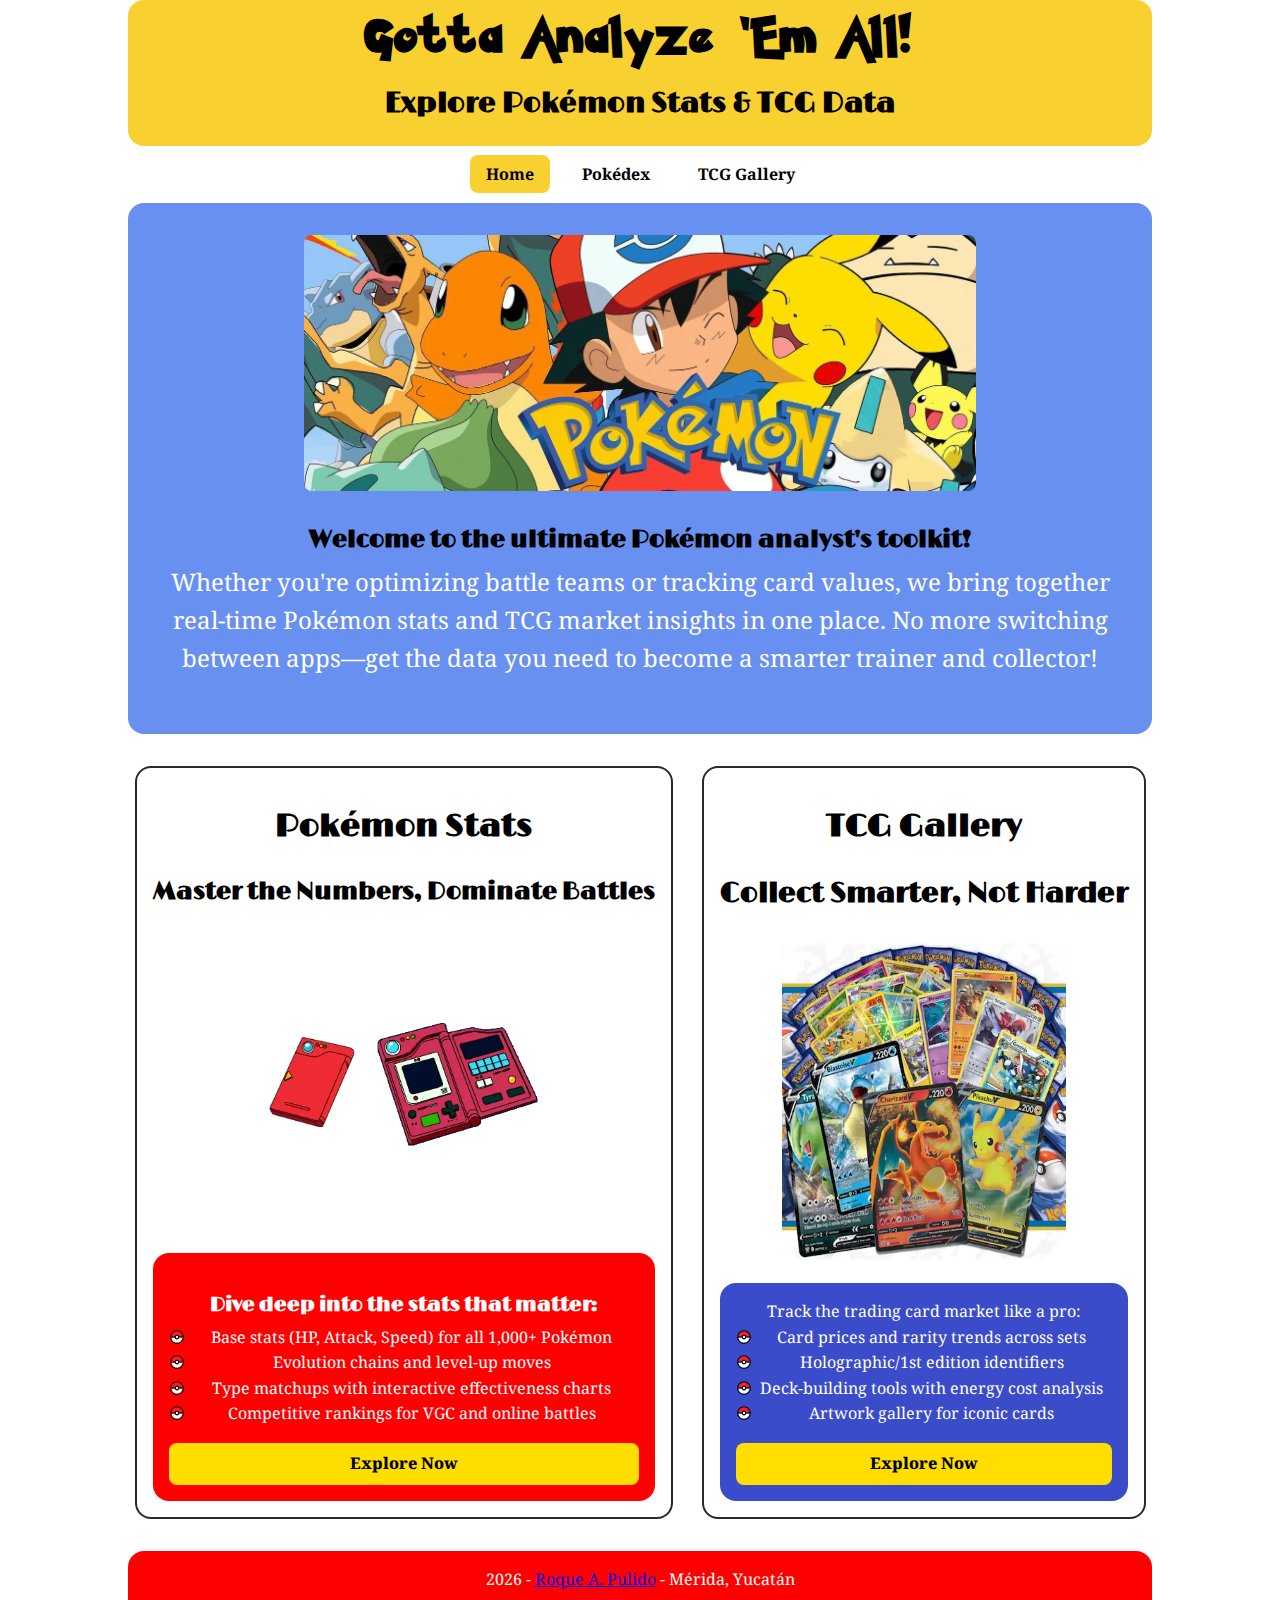
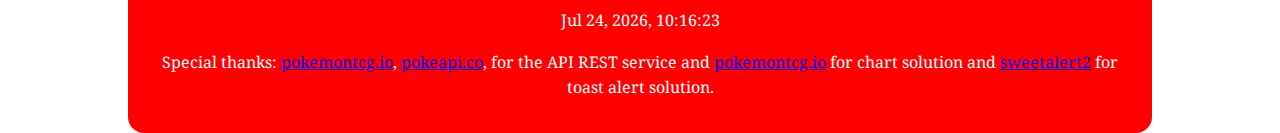
<file: project/index.html>
<!DOCTYPE html>
<html lang="en">

<head>
    <meta charset="UTF-8">
    <meta name="viewport" content="width=device-width, initial-scale=1.0">
    <title>Gotta Analyze 'Em All!</title>

    <meta name="description"
        content="Dynamic Web Fundamentals for WDD 231 at Brigham Young University Idaho, made by Roque Pulido, content includes HTML, CSS, and JavaScript." />
    <meta name="keywords" content="WDD 231, BYU, Brigham Young University Idaho, Roque Pulido, HTML, CSS, JavaScript" />
    <meta name="author" content="Roque Pulido" />

    <link rel="stylesheet" href="./styles/base.css">
    <link rel="stylesheet" href="./styles/large.css">
    <link rel="preconnect" href="https://fonts.googleapis.com">
    <link rel="preconnect" href="https://fonts.gstatic.com" crossorigin>
    <link
        href="https://fonts.googleapis.com/css2?family=Noto+Serif:ital,wght@0,100..900;1,100..900&family=Limelight&display=swap"
        rel="stylesheet">
    <script src="./scripts/main.js" type="module"></script>

</head>

<body>
    <header id="headerContent">
        <h1 class="font-pokemon">Gotta Analyze 'Em All!</h1>
        <h3>Explore Pokémon Stats & TCG Data</h3>
    </header>
    <nav>
        <ul class="nav-list">
            <li><a class="active" href="./index.html">Home</a></li>
            <li><a href="./pokedex.html">Pokédex</a></li>
            <li><a href="./tcg-gallery.html">TCG Gallery</a></li>
        </ul>
    </nav>

    <body>
        <section class="hero">
            <figure>
                <picture>
                    <source srcset="./images/hero-large.webp" media="(min-width: 768px)">
                    <img src="./images/hero.webp" alt="Pokeball" class="pokeball">
                </picture>
            </figure>
            <h4>Welcome to the ultimate Pokémon analyst's toolkit!</h3>
                <p> Whether you're optimizing battle teams or tracking
                    card
                    values, we
                    bring together real-time Pokémon stats and TCG market insights in one place. No more switching
                    between
                    apps—get the data
                    you need to become a smarter trainer and collector!</p>
        </section>


        <div class="card-container">
            <div class="card">
                <h2>Pokémon Stats</h2>
                <h4> Master the Numbers, Dominate Battles </h4>
                <img src="./images/pokedex.webp" alt="pokedex" loading="lazy">
                <div class="red-box">
                    <h5>Dive deep into the stats that matter:</h5>
                    <ul>
                        <li>Base stats (HP, Attack, Speed) for all 1,000+ Pokémon</li>
                        <li>Evolution chains and level-up moves</li>
                        <li>Type matchups with interactive effectiveness charts</li>
                        <li>Competitive rankings for VGC and online battles
                        </li>
                    </ul>
                    <a href="./pokedex.html">Explore Now</a>
                </div>
            </div>
            <div class="card">
                <h2>TCG Gallery</h2>
                <h3>Collect Smarter, Not Harder</h3>
                <img src="./images/tgc.webp" alt="tgc" loading="lazy">
                <div class="blue-box">
                    Track the trading card market like a pro:
                    <ul>
                        <li>Card prices and rarity trends across sets </li>
                        <li>Holographic/1st edition identifiers</li>
                        <li>Deck-building tools with energy cost analysis</li>
                        <li>Artwork gallery for iconic cards</li>
                    </ul>
                    <a href="./tcg-gallery.html">Explore Now</a>
                </div>
            </div>
        </div>


        </div>
    </body>
    <footer id="footerContent">
        <p>
            <span id="currentyear"></span>
            <span>-</span>
            <span> <a href="https://github.com/roquepulido" target="_blank">Roque A. Pulido</a> </span>
            <span>-</span>
            <span>Mérida, Yucatán</span>
        </p>
        <p><span id="lastModified"></span></p>
        <p>Special thanks: <a href="https://pokemontcg.io/" target="_blank">pokemontcg.io</a>, <a
                href="https://pokeapi.co/" target="_blank">pokeapi.co</a>, for the API REST service and <a
                href="https://www.chartjs.org/" target="_blank">pokemontcg.io</a> for chart solution and <a
                href="https://sweetalert2.github.io/" target="_blank">sweetalert2</a> for toast alert solution.</p>
    </footer>
</body>

</html>
</file>
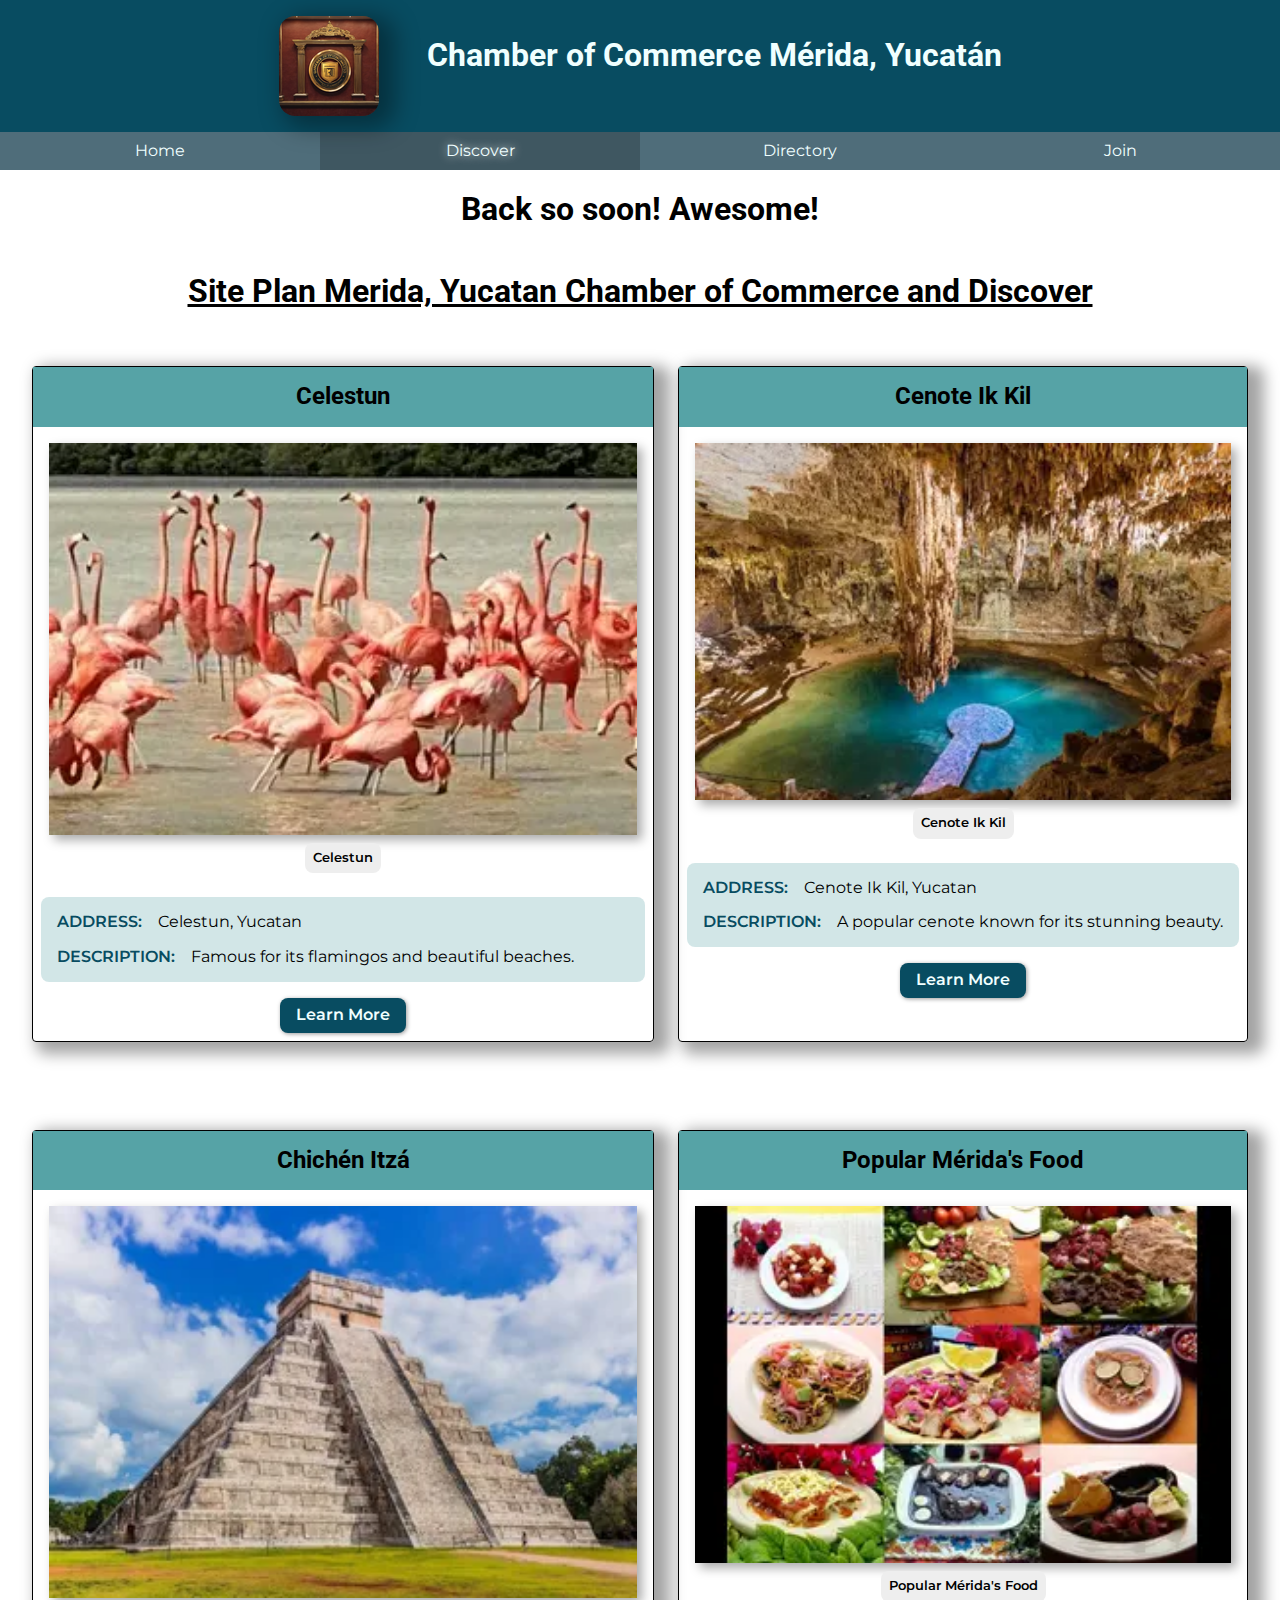
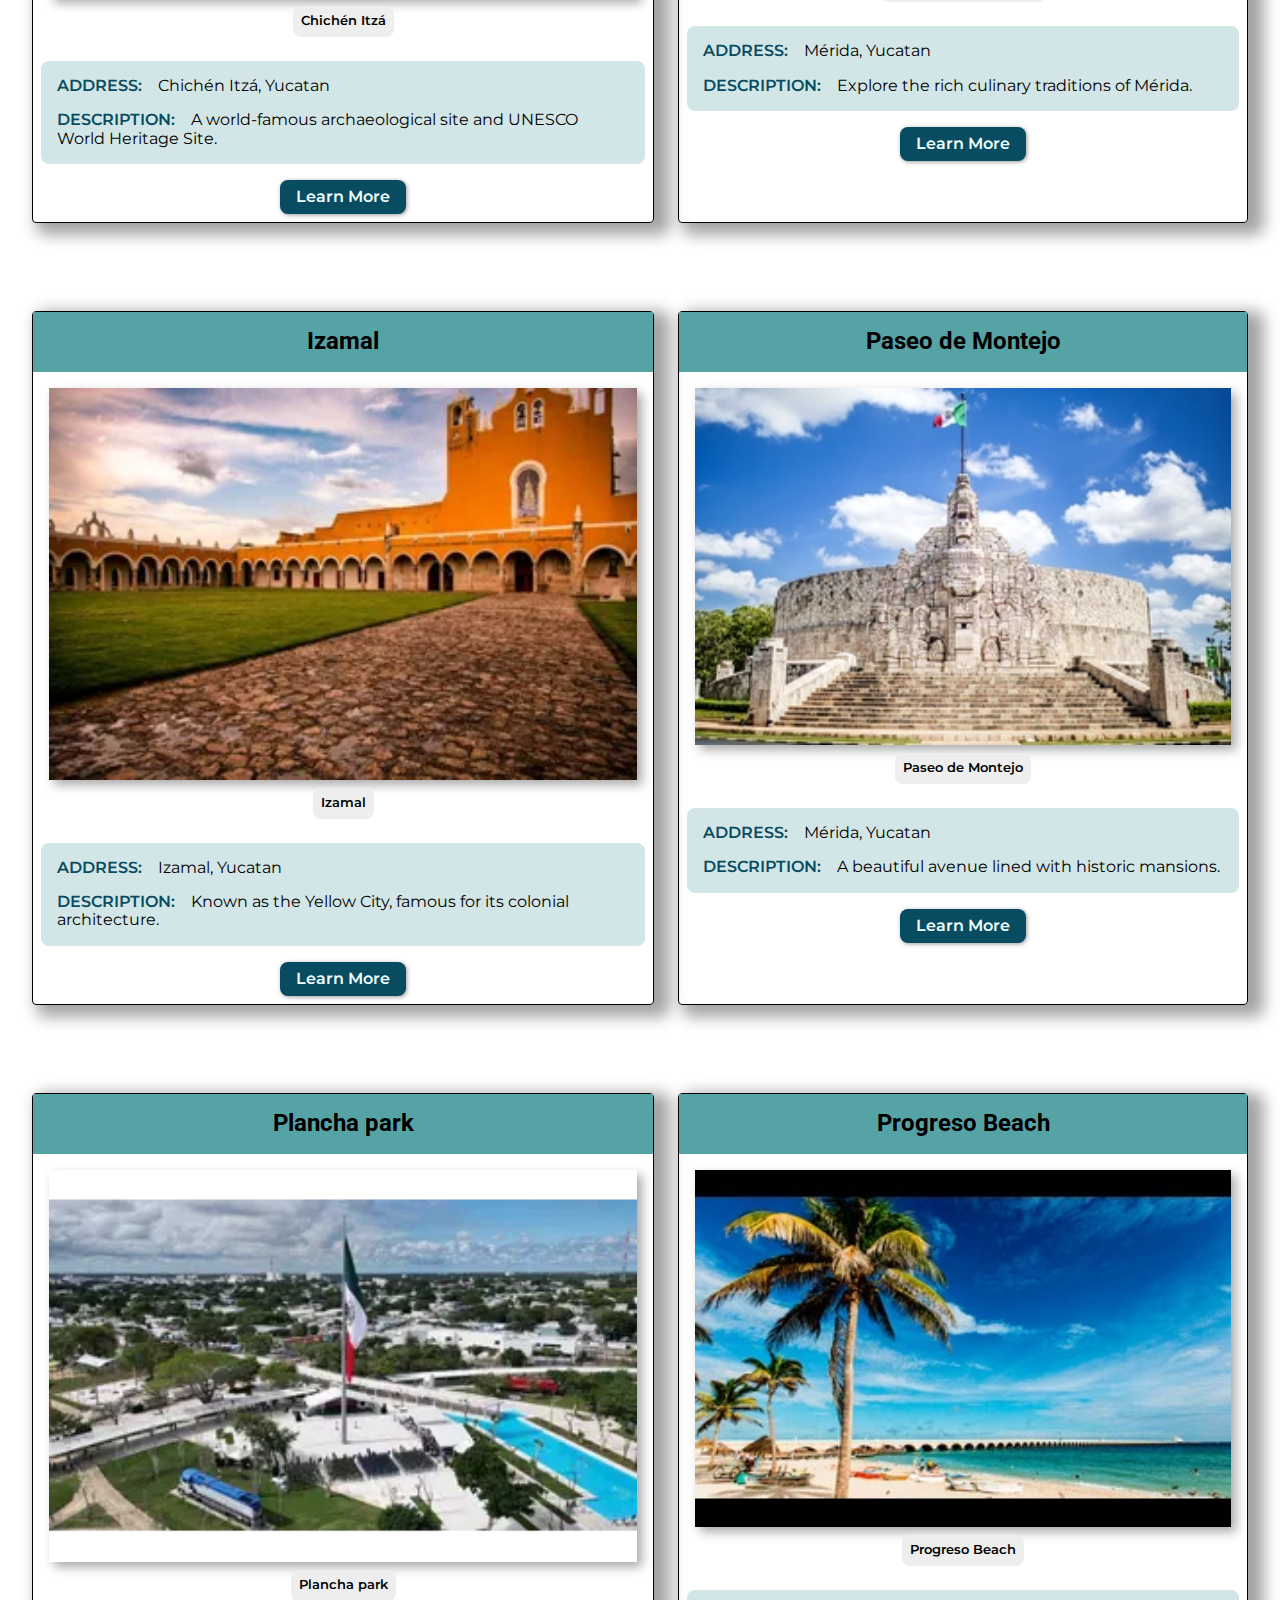
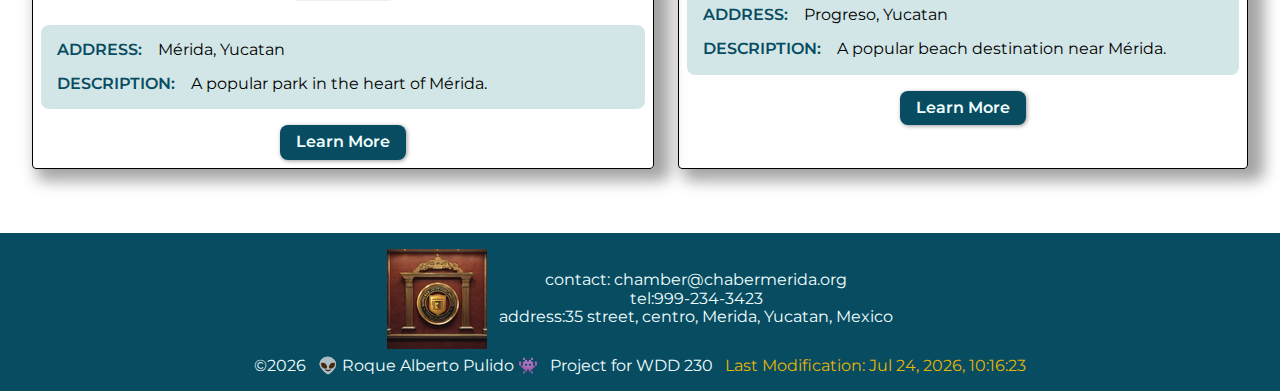
<file: chamber/discover.html>
<!DOCTYPE html>
<html lang="en">

<head>
    <meta charset="UTF-8">
    <meta name="viewport" content="width=device-width, initial-scale=1.0">
    <title>Site Plan Merida, Yucatan Chamber of Commerce and Discover</title>
    <meta name="description" content="Chamber of Commerce Merida Yucatan. Information about activities and visit info.">
    <meta name="author" content="Roque Pulido">
    <link rel="icon" href="./images/favicon/favicon.ico">
    <meta property="og:title" content="Chamber of Commerce Merida Yucatan">
    <meta property="og:type" content="website">
    <meta property="og:image" content="https://roquepulido.github.io/wdd231/chamber/images/hero.jpg">
    <meta property="og:url" content="https://roquepulido.github.io/wdd231/chamber/index.html">
    <link rel="preconnect" href="https://fonts.googleapis.com">
    <link rel="preconnect" href="https://fonts.gstatic.com" crossorigin>
    <link
        href="https://fonts.googleapis.com/css2?family=Montserrat:ital,wght@0,100..900;1,100..900&family=Roboto:ital,wght@0,100;0,300;0,400;0,500;0,700;0,900;1,100;1,300;1,400;1,500;1,700;1,900&display=swap"
        rel="stylesheet">
    <link rel="stylesheet" href="./styles/base.css">
    <link rel="stylesheet" href="./styles/larger.css">
    <link rel="stylesheet" href="./styles/medium.css">
    <link rel="stylesheet" href="./styles/normalize.css">
    <link rel="stylesheet" href="./styles/calendar.css">
    <script src="./scripts/discover.js" defer></script>
    <script src="./scripts/visits.js"></script>
</head>

<body>
    <header>
        <div class="header-brand">
            <img class="brand-logo" src="./images/logo-cham.png" alt="logo Chamber">
            <h1>Chamber of Commerce Mérida, Yucatán</h1>
        </div>
    </header>

    <button id="menu"></button>
    <nav class="navigation">
        <a href="./index.html" title="Home">Home</a>
        <a href="./discover.html" title="Discover" class="active">Discover</a>
        <a href="./directory.html" title="Directory">Directory</a>
        <a href="./join.html" title="Join">Join</a>
    </nav>

    <h1 id="visits"></h1>
    <main>
        <h1>Site Plan Merida, Yucatan Chamber of Commerce and Discover</h1>
        <div class="container-discover"></div>
        
    </main>

    <footer>
        <div class="row-footer">
            <img class="brand-logo" src="./images/logo-cham.png" alt="logo Chamber">
            <div class="info-footer">
                <p>
                    contact: <span> chamber@chabermerida.org</span>
                </p>
                <p>
                    tel:<span>999-234-3423</span>
                </p>
                <p>address:35 street, centro, Merida, Yucatan, Mexico</p>
            </div>
        </div>
        <div class="row-footer">
            <p>&copy;<span id="year"></span></p>
            <p>
                &#128125; Roque Alberto Pulido &#128126;
            </p>
            <p>Project for WDD 230</p>

            <div class="row-footer">
                <p id="lastModified"></p>
            </div>
        </div>
    </footer>
</body>

</html>
</file>
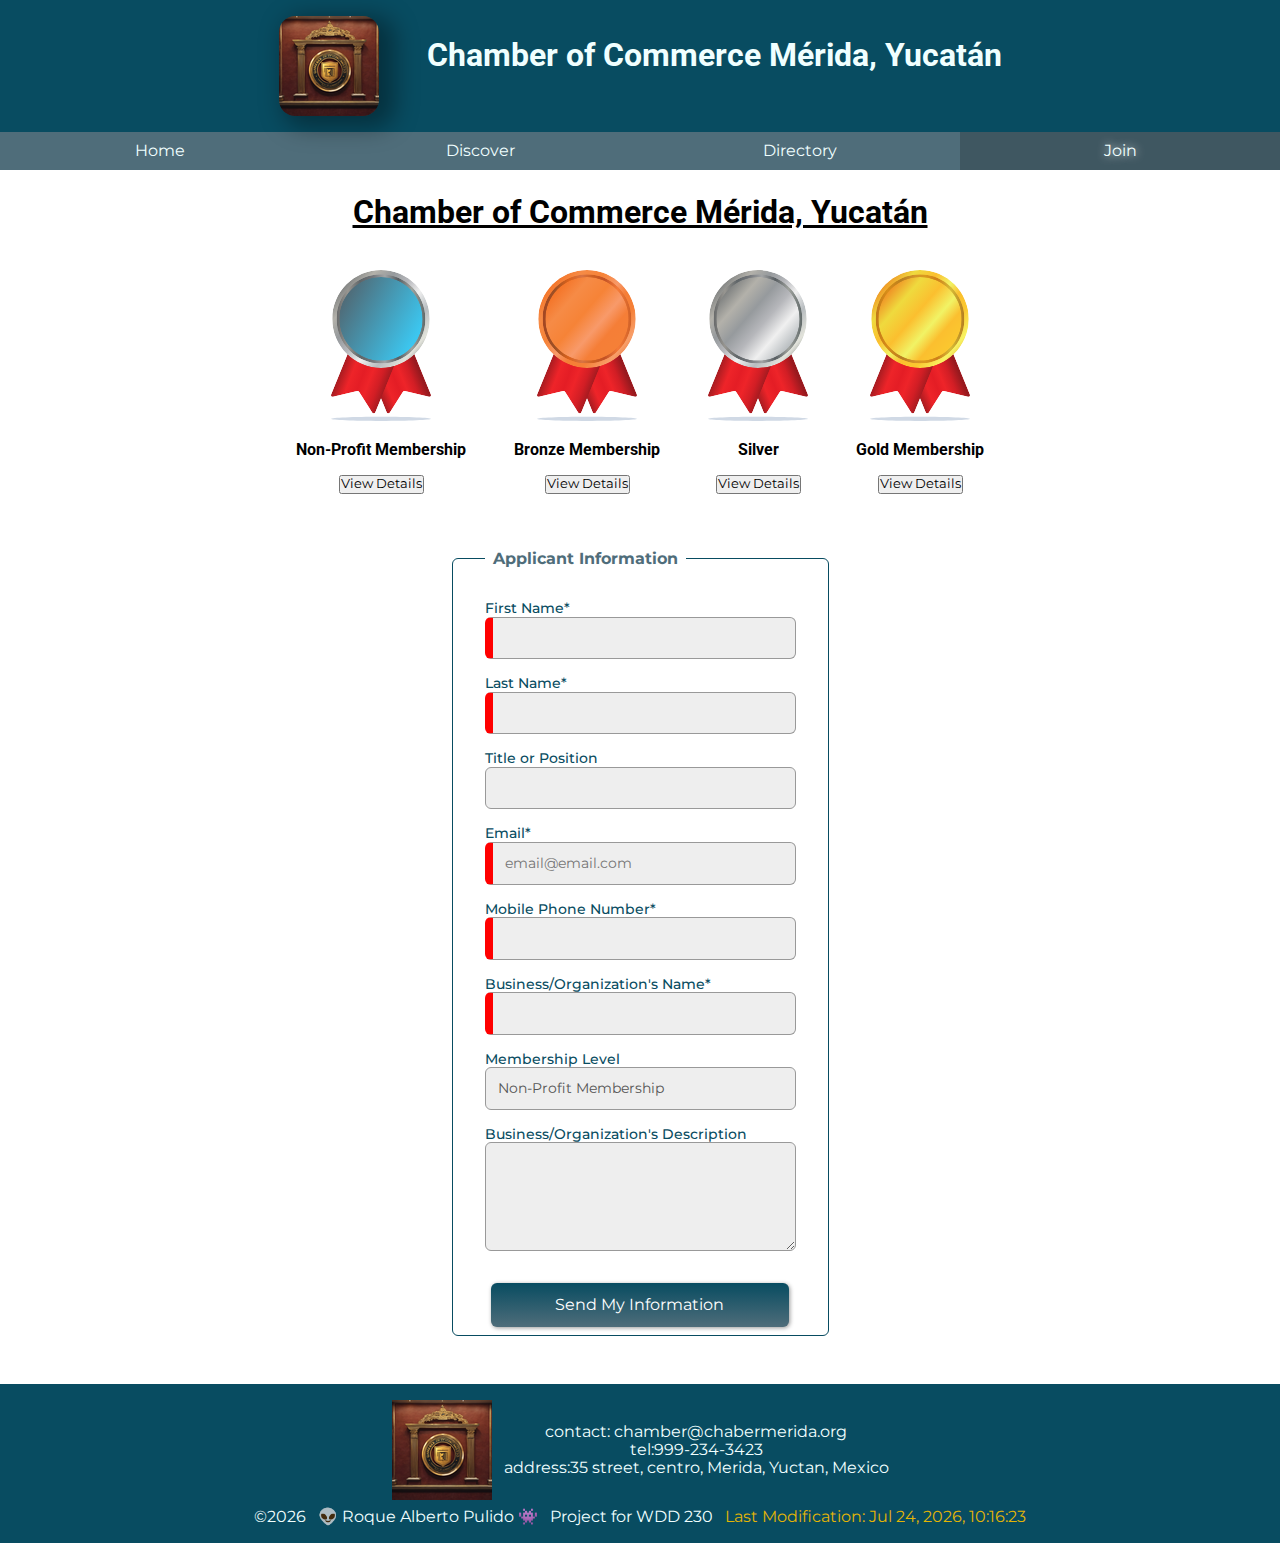
<file: chamber/join.html>
<!DOCTYPE html>
<html lang="en">

<head>
    <meta charset="UTF-8">
    <meta name="viewport" content="width=device-width, initial-scale=1.0">
    <title>Chamber of Commerce Mérida, Yucatán</title>
    <meta name="description" content="Chamber of Commerce Merida Yucatan. Join form">
    <meta name="author" content="Roque Pulido">
    <meta property="og:title" content="Chamber of Commerce Merida Yucatan">
    <meta property="og:type" content="website">
    <meta property="og:image" content="https://roquepulido.github.io/wdd231/chamber/images/hero.jpg">
    <meta property="og:url" content="https://roquepulido.github.io/wdd231/chamber/index.html">
    <link rel="preconnect" href="https://fonts.googleapis.com">
    <link rel="preconnect" href="https://fonts.gstatic.com" crossorigin>
    <link
        href="https://fonts.googleapis.com/css2?family=Montserrat:ital,wght@0,100..900;1,100..900&family=Roboto:ital,wght@0,100;0,300;0,400;0,500;0,700;0,900;1,100;1,300;1,400;1,500;1,700;1,900&display=swap"
        rel="stylesheet">
    
    <link rel="icon" href="./images/favicon/favicon.ico">
    <link rel="stylesheet" href="./styles/base.css">
    <link rel="stylesheet" href="./styles/larger.css">
    <link rel="stylesheet" href="./styles/normalize.css">
    <script src="scripts/main.js" defer></script>
</head>

<body>
    <header>
        <div class="header-brand">
            <img class="brand-logo" src="./images/logo-cham.png" alt="logo Chamber">
            <h1>Chamber of Commerce Mérida, Yucatán</h1>
        </div>
    </header>

    <button id="menu"></button>
    <nav class="navigation">
        <a href="./index.html" title="Home">Home</a>
        <a href="./discover.html" title="Discover">Discover</a>
        <a href="./directory.html" title="Directory">Directory</a>
        <a href="./join.html" title="Join" class="active">Join</a>
    </nav>

    <main class="container form">
        <h1>Chamber of Commerce Mérida, Yucatán</h1>
        <div class="info-membership">
            <div class="membership">
                <img src="./images/form/np-medal.svg" alt="np-medal">
                <h4>Non-Profit Membership</h4>
                <button class="modal-trigger" data-modal="np-modal">View Details</button>
            </div>
            <div class="membership">
                <img src="./images/form/bronze-medal.svg" alt="bronze-medal">
                <h4>Bronze Membership</h4>
                <button class="modal-trigger" data-modal="bronze-modal">View Details</button>
            </div>
            <div class="membership">
                <img src="./images/form/silver-medal.svg" alt="silver-medal">
                <h4>Silver</h4>
                <button class="modal-trigger" data-modal="silver-modal">View Details</button>
            </div>
            <div class="membership">
                <img src="./images/form/gold-medal.svg" alt="gold-medal">
                <h4>Gold Membership</h4>
                <button class="modal-trigger" data-modal="gold-modal">View Details</button>
            </div>
        </div>
        <div class="form-class">
            <form method="get" action="thankyou.html">
                <fieldset>
                    <legend>Applicant Information</legend>
                    <label>First Name*<input type="text" name="fname" id="fname" autocomplete="given-name" required></label>
                    <label>Last Name*<input type="text" name="lname" id="lname" autocomplete="family-name" required></label>
                    <label> Title or Position <input type="text" name="title" id="title" autocomplete="organization-title"
                            pattern="[a-zA-Z\s-]{7,}"></label>
                    <label>Email*<input type="email" name="email" id="email" placeholder="email@email.com" autocomplete="email"
                            required></label>
                    <label>Mobile Phone Number*<input type="tel" name="phone" id="phone" required></label>
                    <label>Business/Organization's Name*<input type="text" name="organization" id="organization" autocomplete="organization"
                            required></label>
                    <label>
                        Membership Level
                        <select name="membership" id="membership">
                            <option value="np">Non-Profit Membership</option>
                            <option value="bronze">Bronze Membership</option>
                            <option value="Silver">Silver Membership</option>
                            <option value="Gold">Gold Membership</option>
                        </select>
                    </label>
                    <label>Business/Organization's Description
                        <textarea name="description" id="description" cols="30" rows="5"></textarea>
                    </label>
                    <input type="hidden" name="timestamp" id="timestamp">
                    <input type="submit" value="Send My Information">
                </fieldset>
            </form>
        </div>

        <!-- Modals -->
        <dialog id="np-modal" class="modal">
            <h2>Non-Profit Membership</h2>
            <ul>
                <li>Access to Chamber events and networking opportunities.</li>
                <li>Listing in the Chamber's online directory with basic contact information.</li>
                <li>Participation in Chamber committees focused on community service and outreach.</li>
                <li>Subscription to Chamber newsletters and updates.</li>
            </ul>
            <button class="modal-close">Close</button>
        </dialog>
        <dialog id="bronze-modal" class="modal">
            <h2>Bronze Membership</h2>
            <ul>
                <li>All benefits of Non-Profit Membership.</li>
                <li>Enhanced listing in the Chamber's online directory with a brief description and logo.</li>
                <li>Opportunity to host or sponsor Chamber events.</li>
                <li>Access to member-exclusive workshops and seminars.</li>
                <li>Discounted rates for advertising in Chamber publications.</li>
            </ul>
            <button class="modal-close">Close</button>
        </dialog>
        <dialog id="silver-modal" class="modal">
            <h2>Silver Membership</h2>
            <ul>
                <li>All benefits of Bronze Membership.</li>
                <li>Priority placement in the Chamber's online directory with a detailed profile and links to social media.</li>
                <li>Recognition as a Silver-level member in Chamber communications and events.</li>
                <li>Invitations to VIP receptions and special networking events.</li>
                <li>Access to Chamber resources such as market research reports and business development tools.</li>
            </ul>
            <button class="modal-close">Close</button>
        </dialog>
        <dialog id="gold-modal" class="modal">
            <h2>Gold Membership</h2>
            <ul>
                <li>All benefits of Silver Membership.</li>
                <li>Premier placement in the Chamber's online directory with prominent branding and multimedia content.</li>
                <li>Exclusive sponsorship opportunities for flagship Chamber events.</li>
                <li>Featured spotlights in Chamber newsletters and press releases.</li>
                <li>Personalized support from Chamber staff for business advocacy and lobbying efforts.</li>
                <li>Invitation to join the Chamber's advisory board or executive council.</li>
            </ul>
            <button class="modal-close">Close</button>
        </dialog>
    </main>

    <footer>
        <div class="row-footer">
            <img class="brand-logo" src="./images/logo-cham.png" alt="logo Chamber">
            <div class="info-footer">
                <p>
                    contact: <span> chamber@chabermerida.org</span>
                </p>
                <p>
                    tel:<span>999-234-3423</span>
                </p>
                <p>address:35 street, centro, Merida, Yuctan, Mexico</p>
            </div>
        </div>
        <div class="row-footer">
            <p>&copy;<span id="year"></span></p>
            <p>
                &#128125; Roque Alberto Pulido &#128126;
            </p>
            <p>Project for WDD 230</p>

            <div class="row-footer">
                <p id="lastModified"></p>
            </div>
        </div>
    </footer>
    
 

</body>

</html>
</file>
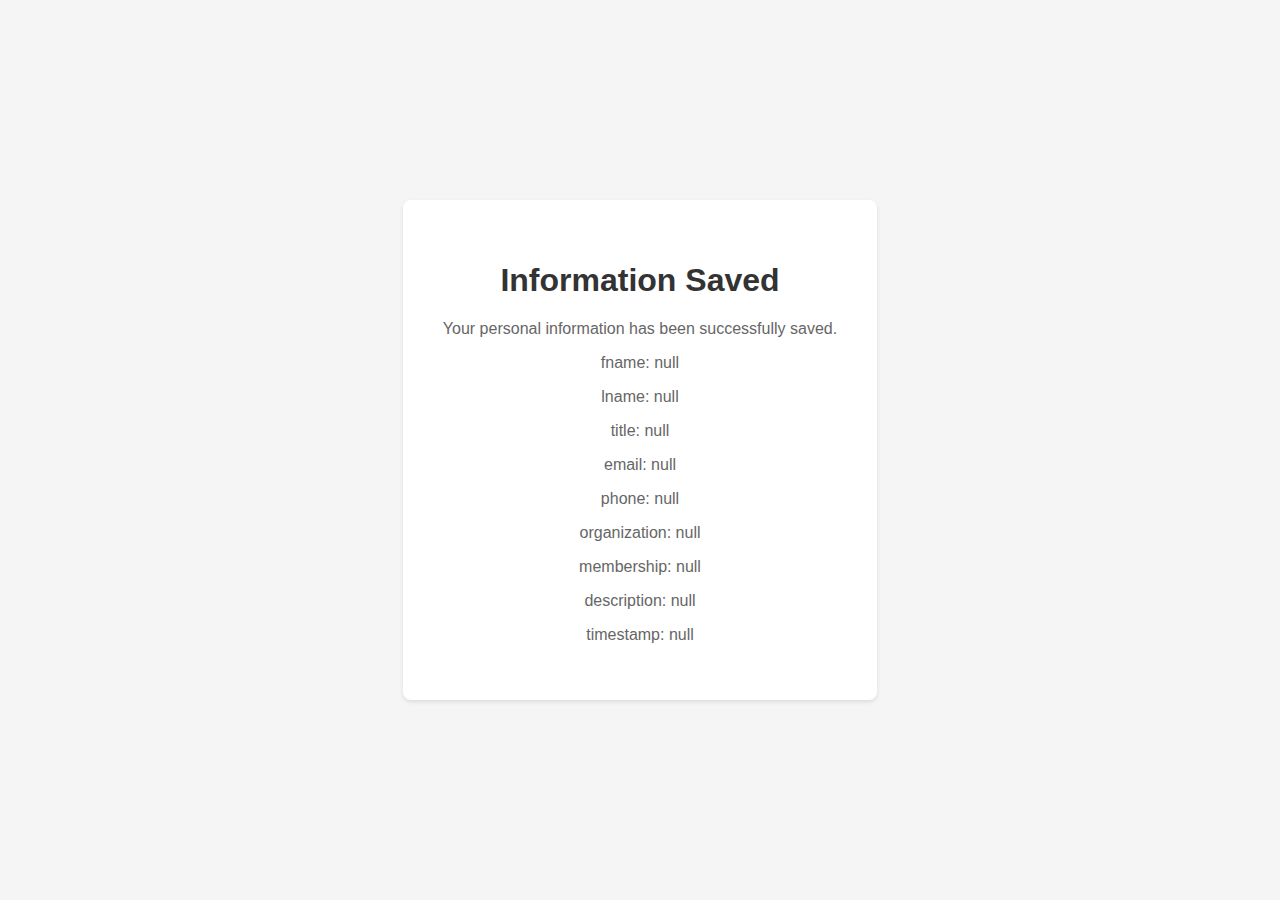
<file: chamber/thankyou.html>
<!DOCTYPE html>
<html lang="en">

<head>
    <meta charset="UTF-8">
    <meta name="viewport" content="width=device-width, initial-scale=1.0">
    <title>Form Submission Confirmation</title>
    <style>
        body {
            font-family: Arial, sans-serif;
            background-color: #f5f5f5;
            margin: 0;
            padding: 0;
            display: flex;
            justify-content: center;
            align-items: center;
            height: 100vh;
        }

        .container {
            text-align: center;
            background-color: #fff;
            padding: 40px;
            border-radius: 8px;
            box-shadow: 0 2px 4px rgba(0, 0, 0, 0.1);
        }

        h1 {
            color: #333;
        }

        p {
            color: #666;
        }
    </style>
</head>

<body>
    <div class="container">
        <h1>Information Saved</h1>
        <p>Your personal information has been successfully saved.</p>
        <!-- Placeholder for dynamic content -->
        <div id="form-data"></div>
    </div>
    <script>
        // Extract query parameters from the URL
        const params = new URLSearchParams(window.location.search);
        const formData = {
            fname: params.get('fname'),
            lname: params.get('lname'),
            title: params.get('title'),
            email: params.get('email'),
            phone: params.get('phone'),
            organization: params.get('organization'),
            membership: params.get('membership'),
            description: params.get('description'),
            timestamp: params.get('timestamp')
        };

        // Convert timestamp to a readable date
        if (formData.timestamp) {
            const date = new Date(Number(formData.timestamp));
            formData.timestamp = date.toLocaleString();
        }

        // Generate HTML for each field
        const formDataContainer = document.getElementById('form-data');
        for (const [key, value] of Object.entries(formData)) {
            const fieldElement = document.createElement('p');
            fieldElement.textContent = `${key}: ${value}`;
            formDataContainer.appendChild(fieldElement);
        }
    </script>
</body>

</html>
</file>
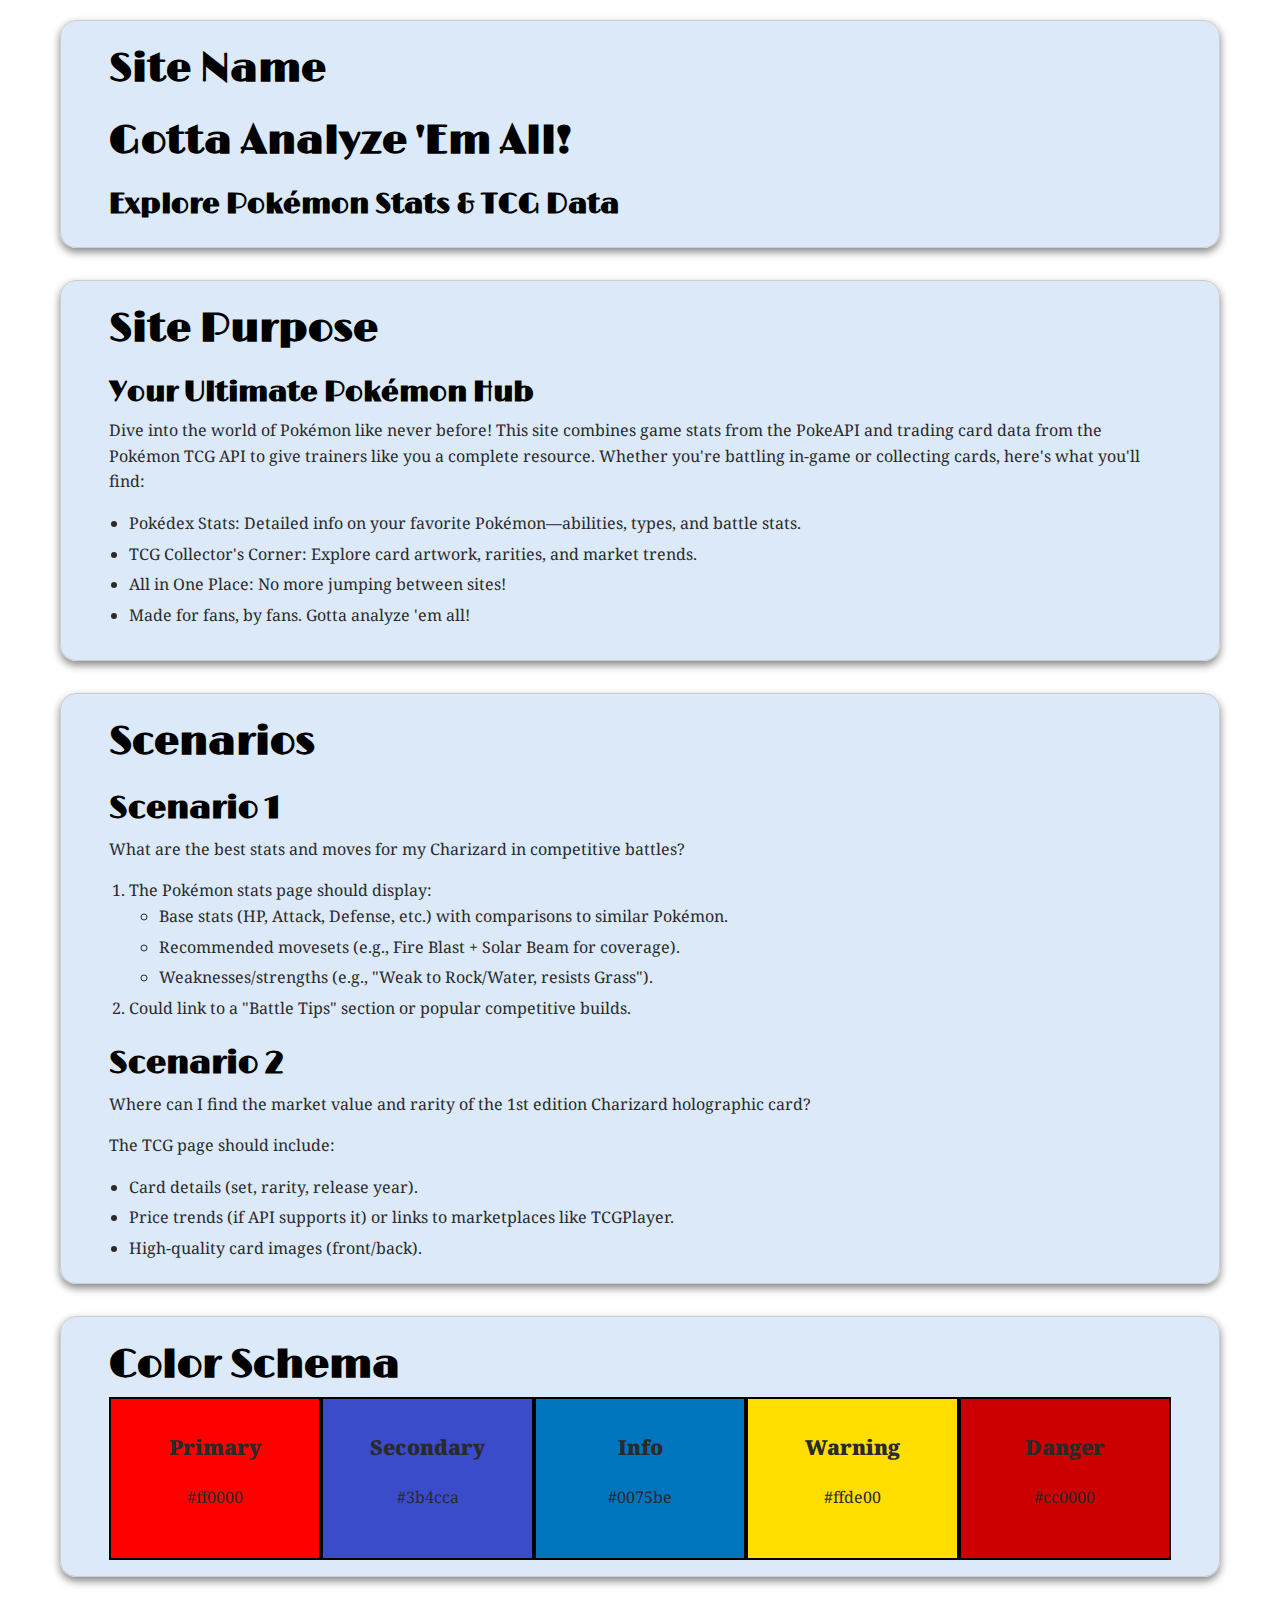
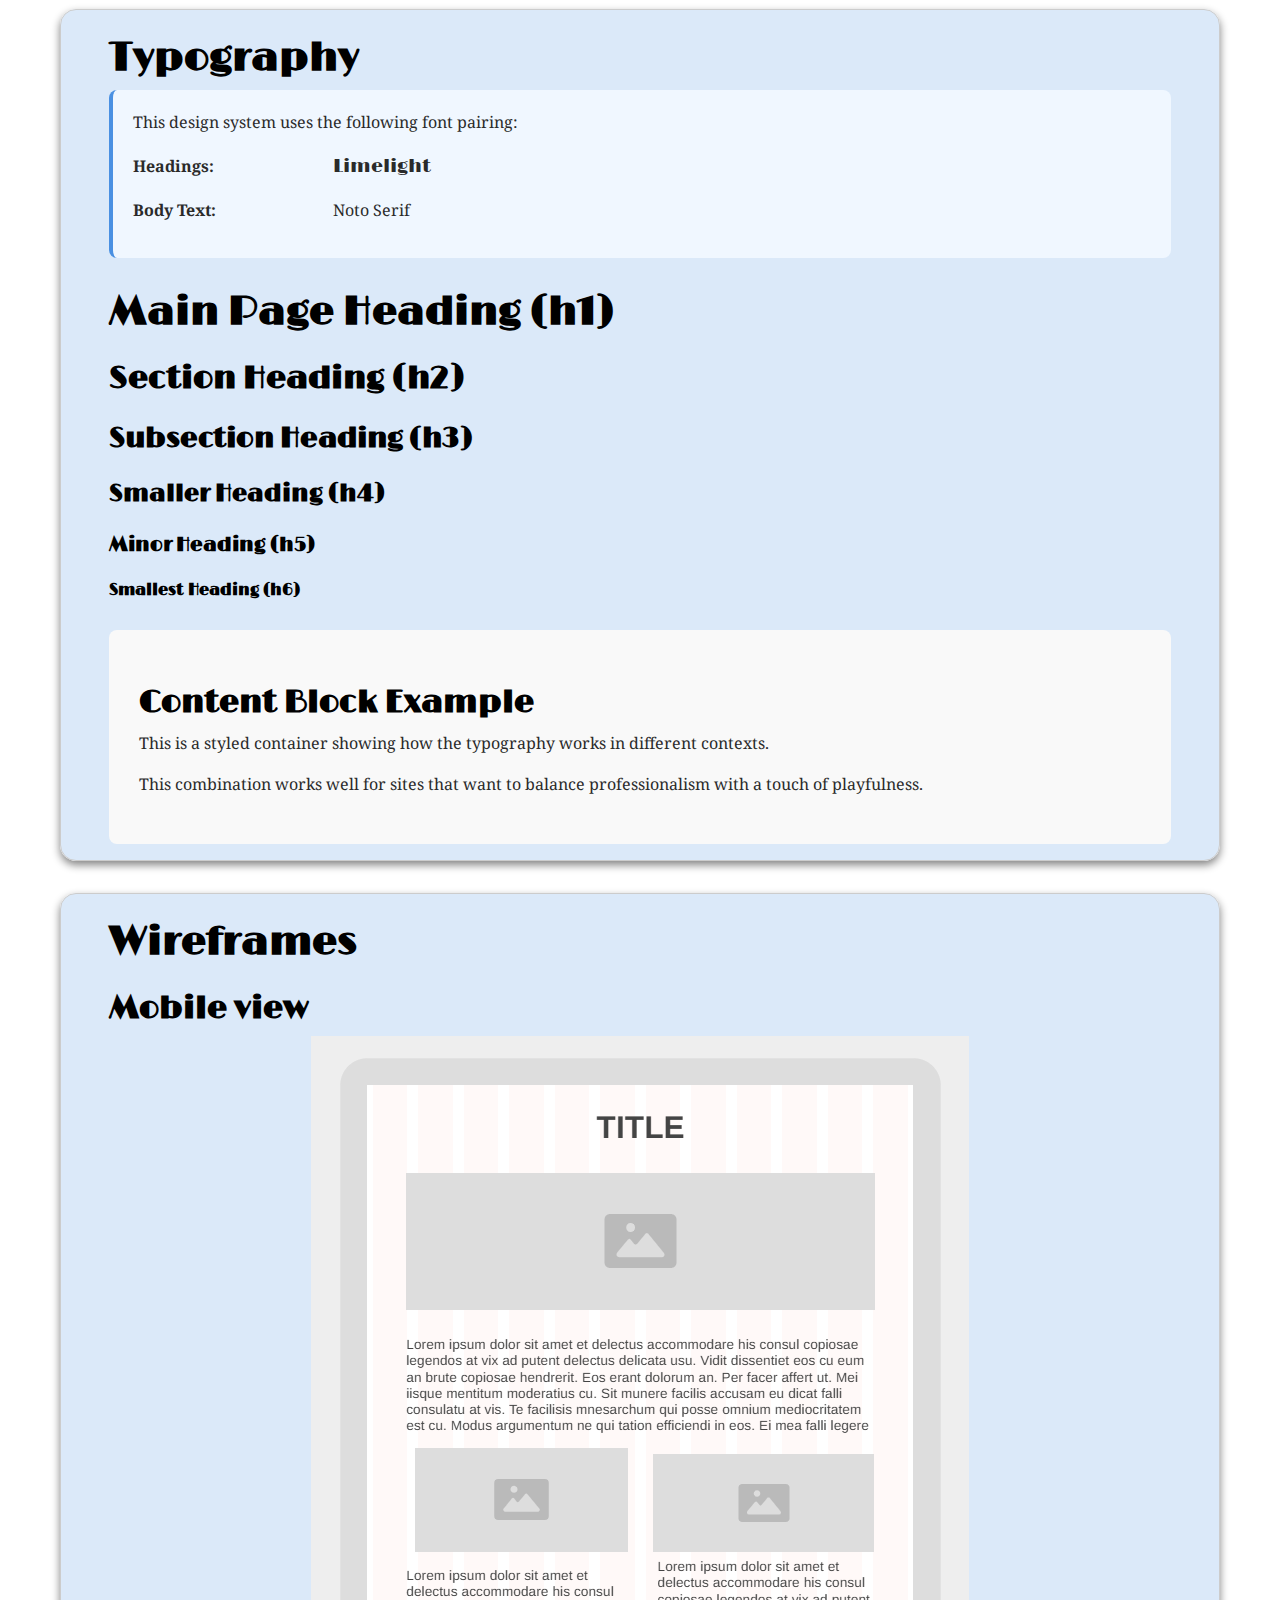
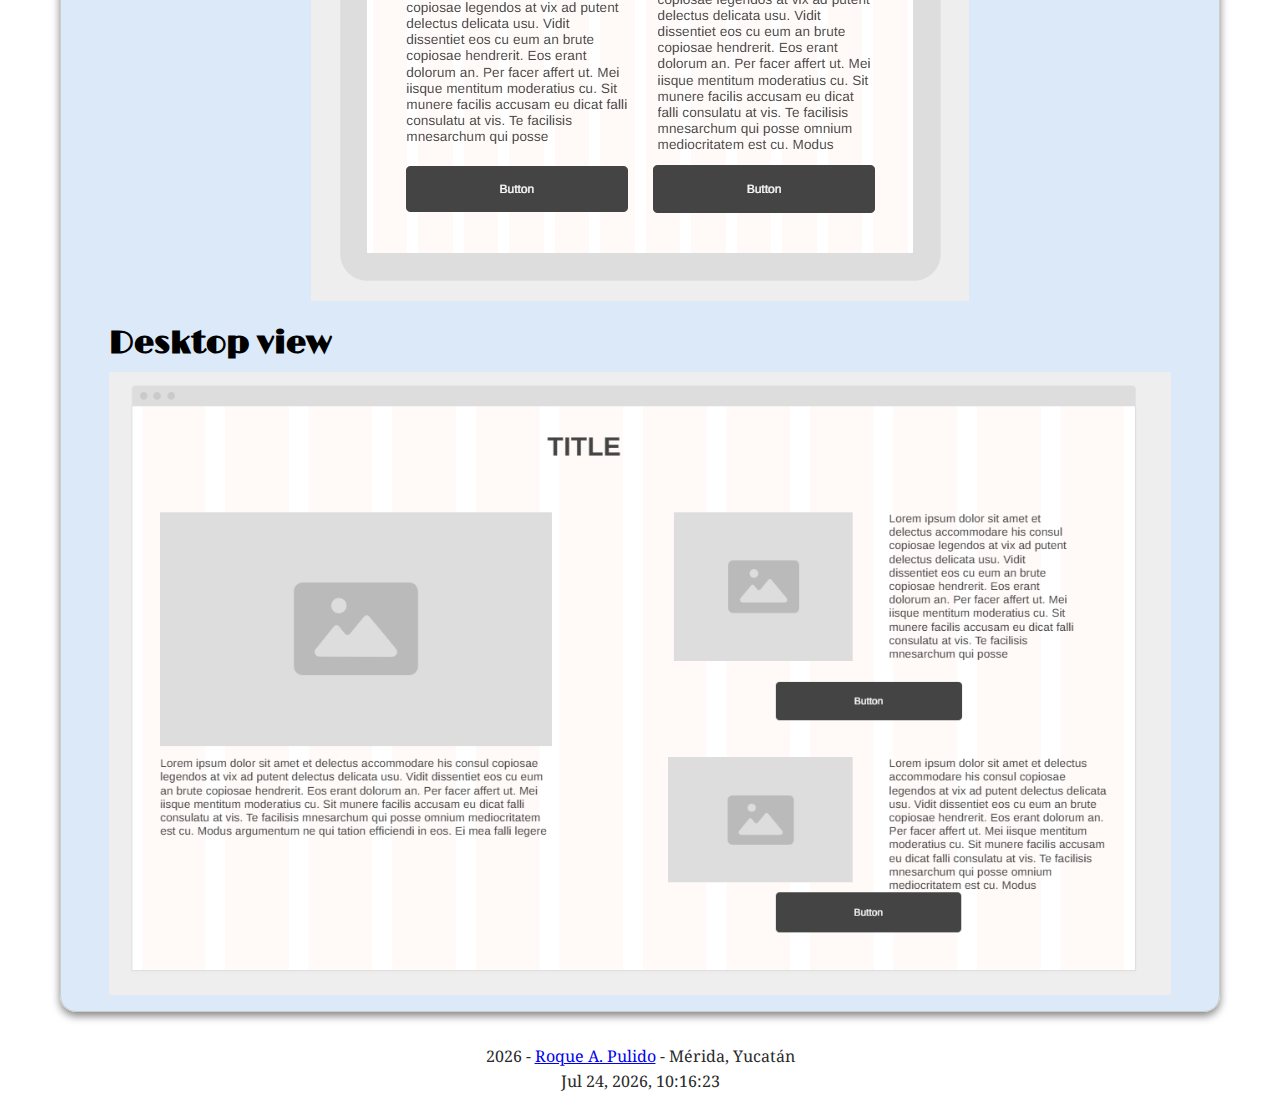
<file: project/siteplan.html>
<!DOCTYPE html>
<html lang="en">

<head>
    <meta charset="UTF-8">
    <meta name="viewport" content="width=device-width, initial-scale=1.0">
    <title>Project - Site Plan</title>

    <meta name="description"
        content="Dynamic Web Fundamentals for WDD 131 at Brigham Young University Idaho, made by Roque Pulido, content includes HTML, CSS, and JavaScript." />
    <meta name="keywords" content="WDD 131, BYU, Brigham Young University Idaho, Roque Pulido, HTML, CSS, JavaScript" />
    <meta name="author" content="Roque Pulido" />

    <link rel="stylesheet" href="./styles/siteplan.css">
    <link rel="preconnect" href="https://fonts.googleapis.com">
    <link rel="preconnect" href="https://fonts.gstatic.com" crossorigin>
    <link
        href="https://fonts.googleapis.com/css2?family=Noto+Serif:ital,wght@0,100..900;1,100..900&family=Limelight&display=swap"
        rel="stylesheet">
    <script src="./scripts/siteplan.js" defer></script>

</head>

<body>
    <section>
        <h1>Site Name</h1>
        <h1>Gotta Analyze 'Em All!</h1>
        <h3>Explore Pokémon Stats & TCG Data</h3>
    </section>
    <section>
        <h1>Site Purpose</h1>
        <h3>Your Ultimate Pokémon Hub</h3>
        <p>Dive into the world of Pokémon like never before! This site combines game stats from the PokeAPI and trading
            card data
            from the Pokémon TCG API to give trainers like you a complete resource. Whether you're battling in-game or
            collecting
            cards, here's what you'll find:</p>
            <ul>
                <li>Pokédex Stats: Detailed info on your favorite Pokémon—abilities, types, and battle stats.</li>
                <li>TCG Collector's Corner: Explore card artwork, rarities, and market trends.</li>
                <li>All in One Place: No more jumping between sites!</li>
                <li>Made for fans, by fans. Gotta analyze 'em all!</li>
            </ul>
        </p>
    </section>
    <section>
        <h1>Scenarios</h1>
        <h2>Scenario 1</h2>
        <p>What are the best stats and moves for my Charizard in competitive battles?</p>
        <ol>
            <li>The Pokémon stats page should display:
                <ul>
                    <li>Base stats (HP, Attack, Defense, etc.) with comparisons to similar Pokémon.</li>
                    <li>Recommended movesets (e.g., Fire Blast + Solar Beam for coverage).</li>
                    <li>Weaknesses/strengths (e.g., "Weak to Rock/Water, resists Grass"). </li>
                </ul>
            </li>
            <li>
                Could link to a "Battle Tips" section or popular competitive builds.
            </li>
        </ol>
        <h2>Scenario 2</h2>
        <p>Where can I find the market value and rarity of the 1st edition Charizard holographic card?</p>
        <p>The TCG page should include:</p>
        <ul>
            <li>Card details (set, rarity, release year).</li>
            <li>Price trends (if API supports it) or links to marketplaces like TCGPlayer.</li>
            <li>High-quality card images (front/back).</li>
        </ul>

    </section>
    <section>
        <h1>Color Schema</h1>
        <div class="color-schema-container">
            <div class="bg-primary">
                <p>Primary</p>
                <p>#ff0000</p>
            </div>
            <div class="bg-secondary">
                <p>Secondary</p>
                <p>#3b4cca</p>
            </div>
            <div class="bg-info">
                <p>Info</p>
                <p>#0075be</p>
            </div>
            <div class="bg-warning">
                <p>Warning</p>
                <p>#ffde00</p>
            </div>
            <div class="bg-danger">
                <p>Danger</p>
                <p>#cc0000</p>
            </div>
        </div>
    </section>
    <section>
        <h1>Typography</h1>
        <div class="typography-info">
            <p>This design system uses the following font pairing:</p>

            <div class="font-sample">
                <div class="name">Headings:</div>
                <div class="limelight">Limelight</div>
            </div>
            <div class="font-sample">
                <div class="name">Body Text:</div>
                <div class="noto-serif">Noto Serif</div>
            </div>
        </div>

        <h1>Main Page Heading (h1)</h1>


        <h2>Section Heading (h2)</h2>

        <h3>Subsection Heading (h3)</h3>

        <h4>Smaller Heading (h4)</h4>

        <h5>Minor Heading (h5)</h5>

        <h6>Smallest Heading (h6)</h6>

        <div class="container">
            <h2>Content Block Example</h2>
            <p>This is a styled container showing how the typography works in different contexts.
            <p>This combination works well for sites that want to balance professionalism with a touch of playfulness.
            </p>
        </div>
    </section>
    <section>
        <h1>Wireframes</h1>

        <h2>Mobile view</h2>
        <img src="./images/mobile.png" alt="Mobile Wireframe" class="wireframe">
        <h2>Desktop view</h2>
        <img src="./images/desktop.png" alt="Desktop Wireframe" class="wireframe">
    </section>
    <footer>
        <p>
            <span id="currentyear"></span>
            <span>-</span>
            <span> <a href="https://github.com/roquepulido" target="_blank">Roque A. Pulido</a> </span>
            <span>-</span>
            <span>Mérida, Yucatán</span>
        </p>
        <p id="lastModified"></p>
    </footer>
</body>

</html>
</file>
<file: project/styles/base.css>
/* add font from ttf file */
@font-face {
  font-family: "PokeFont";
  src: url("../fonts/Pokemon_Solid.ttf") format("truetype");
}
:root {
  --primary: #ff0000; /* Pokémon Red (Primary Brand Color) */
  --danger: #cc0000; /* Darker Red (Error/Alerts) */
  --warning: #ffde00; /* Pikachu Yellow (Warnings) */
  --secondary: #3b4cca; /* Pokémon Blue (Secondary Color) */
  --info: #0075be; /* Lighter Blue (Info/Water-Type) */
  --font-color: #2a2a2a; /* Dark Gray (Main Text) */
  --font-color-dark: #000000; /* Pure Black (Headings) */
  --grass-type: #78c850; /* Bulbasaur Green */
  --fire-type: #f08030; /* Charizard Orange */
  --water-type: #6890f0; /* Squirtle Blue */
  --electric-type: #f8d030; /* Pikachu Yellow (Brighter) */
  --pokeball-accent: #ffffff; /* White (For Contrast) */
  --rare: #f5d23b;
  --gold: #d4af37;
}
* {
  margin: 0;
  padding: 0;
  box-sizing: border-box;
}
h1,
h2,
h3,
h4,
h5,
h6 {
  font-family: "Limelight", sans-serif;
  color: var(--font-color-dark);
  margin-top: 1.5rem;
  margin-bottom: 0.5rem;
  line-height: 1.2;
}
h1 {
  font-size: 2.5rem;
}
h2 {
  font-size: 2rem;
}
h3 {
  font-size: 1.75rem;
}
h4 {
  font-size: 1.5rem;
}
h5 {
  font-size: 1.25rem;
}
h6 {
  font-size: 1rem;
}
p {
  margin-bottom: 1em;
}
body {
  font-family: "Noto Serif", serif;
  line-height: 1.6;
  color: var(--font-color);
  max-width: 80%;
  margin: 0 auto;
  min-width: 300px;
}

header {
  background: var(--electric-type);
  color: var(--pokeball-accent);
  padding: 1rem;
  text-align: center;
  font-size: 2rem;
  font-family: "PokeFont", sans-serif;
}
header h1 {
  font-size: 2.5rem;
  margin-top: 0;
}

/* hero section */
.hero {
  background: var(--water-type);
  color: var(--pokeball-accent);
  padding: 2rem;
  text-align: center;
  font-size: 1.5rem;
}
.hero img {
  max-width: 100%;
  height: auto;
  border-radius: 8px;
}

/* card container */
.card-container {
  display: flex;
  flex-direction: column;
  justify-content: space-between;
  gap: 1rem;
  margin-top: 2rem;
}

.card {
  display: flex;
  flex-direction: column;
  justify-content: center;
  text-align: center;
}
.card img {
  margin: auto;
  max-width: 80%;
  height: auto;
  border-radius: 8px;
  margin-bottom: 1rem;
  padding: 0.5rem;
}
.card h5 {
  font-size: 1.25rem;
  margin-bottom: 0.5rem;
  color: var(--pokeball-accent);
}
.card ul li {
  list-style: none; /* Elimina el marcador predeterminado */
  position: relative;
  padding-left: 1rem;
}
.card ul li::before {
  content: "";
  position: absolute;
  left: 0;
  top: 0.25rem;
  width: 1rem;
  height: 1rem;
  background-image: url("../images/pokeball_icon.svg");
  background-size: contain;
  background-repeat: no-repeat;
}

.card a {
  display: block;
  text-decoration: none;
  font-weight: 800;
  color: var(--font-color-dark);
  background: var(--warning);
  padding: 0.5rem 1rem;
  border-radius: 8px;
  margin-top: 1rem;
}

.font-pokemon {
  font-family: "PokeFont", sans-serif;
  margin-bottom: 1rem;
  letter-spacing: 5px;
}

.red-box {
  background: var(--primary);
  color: white;
  padding: 1rem;
  min-width: 200px;
}

.blue-box {
  background: var(--secondary);
  color: white;
  padding: 1rem;

  min-width: 200px;
}

footer {
  background: var(--primary);
  color: var(--pokeball-accent);
  text-align: center;
  padding: 1rem;
  font-size: 1rem;
}

.suggestions {
  margin-top: 0.5rem;
  max-height: 150px;
  overflow-y: auto;
  background: #ffffff;
  position: absolute;
  z-index: 1000;
  width: 50%;
  left: 25%;
}

.suggestion-item {
  padding: 8px;
  cursor: pointer;
}

.suggestion-item:hover {
  background-color: #f0f0f0;
}

#searchSection {
  max-width: 800px;
  text-align: center;
  background-color: var(--grass-type);
  border: solid 1px var(--grass-type);
  padding: 1rem;
}

#searchSection .input-container {
  display: flex;
  flex-direction: column;
  justify-content: center;
  align-items: center;
  margin-bottom: 1rem;
}
.input-suggestions {
  position: relative;
  width: 100%;
}

#searchSection label {
  font-size: 1.5rem;
  margin-bottom: 0.5rem;
  color: var(--pokeball-accent);
}
#searchButton {
  background-color: var(--water-type);
  color: var(--pokeball-accent);
  border: none;
  padding: 0.5rem 1rem;
  border-radius: 8px;
  cursor: pointer;
  font-size: 1rem;
  font-weight: bold;
  transition: background-color 0.3s ease;
}
#searchButton:hover {
  background-color: var(--secondary);
}
#searchButton:disabled {
  background-color: #888;
}
#pokemonName {
  width: 50%;
  padding: 0.5rem;
  border-radius: 8px;
  border: solid 1px var(--grass-type);
  font-size: 1rem;
  margin-bottom: 1rem;
}
#pokemonSection {
  display: none;
  margin: auto;
  max-width: 800px;
  background-color: var(--water-type);
  padding: 1rem;
  grid-template-areas:
    "title "
    "stats "
    "chart ";
  align-items: center;
  text-align: center;
  gap: 1rem;
}
#pokemonSection h2 {
  grid-area: title;
}
#pokemonDetails {
  grid-area: stats;
}
#pokemonDetails ul {
  list-style: none;
  padding: 0;
}
.chart-container {
  background-color: var(--pokeball-accent);
  border-radius: 1rem;
  grid-area: chart;
}
#comparisonList {
  display: flex;
  flex-direction: row;
  flex-wrap: wrap;
  justify-content: center;
  gap: 1rem;
  margin-top: 2rem;
}
.comparison-item {
  display: flex;
  justify-content: center;
  gap: 1rem;
  align-items: center;
  padding: 0 1rem;
  border: 1px solid var(--font-color);
  border-radius: 2rem;
}
.remove-btn {
  color: var(--danger);
  font-size: 1rem;
  font-weight: bold;
  background: none;
  border: none;
  cursor: pointer;
  padding: 0;
  line-height: 1;
}
.pokemon-card h2 {
  text-transform: capitalize;
  align-self: center;
  grid-area: "title";
}
.pokemon-card img {
  width: 200px;
  height: auto;
  border-radius: 8px;
  margin-bottom: 1rem;
}
.capitalize {
  text-transform: capitalize;
}
#compareButton {
  background-color: var(--electric-type);
  color: var(--font-color-dark);
  border: none;
  padding: 0.5rem 1rem;
  border-radius: 8px;
  cursor: pointer;
  font-size: 1rem;
  font-weight: bold;
  margin-top: 1rem;
  transition: all 0.3s ease;
}
#compareButton:hover {
  background-color: var(--secondary);
  color: var(--pokeball-accent);
}
#cardsContainer {
  display: flex;
  flex-wrap: wrap;
  justify-content: center;
  gap: .5rem;
}
#cardsContainer .card {
  min-width: 400px;
}
#cardsContainer .card picture{
  position: relative;
}

#cardsContainer ul li::before {
  list-style: none;
  content: none;
  position: static;
  width: 0;
  height: 0;
  background-image: none;
}
.price-ribbon {
  position: absolute;
  right: 80px;
  bottom: 30px;
  background-color: var(--gold);
  color: var(--font-color-dark);
  padding: 0.5rem;
  font-weight: bold;
  border-radius: 8px;
}
.title-card{
  display: flex;
  justify-content: center;
  align-items: center;
  gap: 1rem;
  margin-bottom: 1rem;
}
#sortButton {
  background-color: var(--electric-type);
  color: var(--font-color-dark);
  border: none;
  padding: 0.5rem 1rem;
  border-radius: 8px;
  cursor: pointer;
  font-size: 1rem;
  font-weight: bold;
  margin-top: 1rem;
  transition: all 0.3s ease;
}
#sortButton:hover {
  background-color: var(--secondary);
  color: var(--pokeball-accent);
}
/* Spinner styles */
#spinner {
  display: none; /* Asegúrate de que el spinner esté oculto inicialmente */
  position: fixed;
  top: 0;
  left: 0;
  width: 100%;
  height: 100%;
  background-color: rgba(0, 0, 0, 0.6);
  z-index: 1000;
  justify-content: center;
  align-items: center;
}

.css-spinner {
  width: 60px;
  height: 60px;
  background-image: url("../images/pokeball_icon.svg");
  background-size: contain;
  background-repeat: no-repeat;
  animation: spin 1s linear infinite;
}

@keyframes spin {
  0% {
    transform: rotate(0deg);
  }
  100% {
    transform: rotate(360deg);
  }
}
nav{
display: flex;
justify-content: center;
}
.nav-list {
  display: flex;
  justify-content: space-evenly;
  text-align: center;
  gap: 1rem;
  list-style: none;
}
.nav-list a {
  text-decoration: none;
  color: var(--font-color-dark);
  font-weight: bold;
  border-radius: 8px;
  
}
.active{
  background-color: var(--electric-type);
}
</file>
<file: project/styles/large.css>
@media screen and (min-width: 1200px) {
  header {
    grid-area: header;
    border-radius: 1rem;
  }
  section.hero {
    grid-area: hero;
    border-radius: 1rem;
    margin-top: 1rem;
  }
  section.hero img {
    max-width: 70%;
    height: auto;
  }

  footer {
    grid-area: footer;
    border-radius: 1rem;
  }

  .card-container .card:nth-child(1) {
    grid-area: content;
  }
  .card-container .card:nth-child(2) {
    grid-area: content2;
  }
  .card-container {
    display: flex;
    flex-direction: row;
    justify-content: space-around;
  }
  .card {
    justify-content: flex-start;
    border: solid 2px var(--font-color);
    padding: 1rem;
    border-radius: 1rem;
  }
  .card img {
    margin: auto;
    width: 300px; /* Set a fixed width */
    height: auto; /* Maintain aspect ratio */
  }
  .card a:hover {
    transform: scale(1.05);
    transition: all 0.3s ease;
    background-color: var(--water-type);
    color: var(--pokeball-accent);
  }
  .red-box,
  .blue-box {
    border-radius: 1rem;
  }
  #pokemonSection {
    grid-template-areas:
      "title chart"
      "stats chart";
  }
  #searchSection {
    margin: 3rem auto;
    border-radius: 8px;
  }
  #pokemonSection {
    margin-top: 2rem;
    border-radius: 8px;
  }
  footer {
    margin-top: 2rem;
  }
  .price-ribbon {
    position: absolute;
    right: 50px;
    bottom: 20px;
    background-color: var(--gold);
    color: var(--font-color-dark);
    padding: 0.5rem;
    font-weight: bold;
    border-radius: 8px;
  }
  nav {
    display: flex;
    justify-content: center;
  }
  .nav-list {
    display: flex;
    justify-content: center;
    text-align: center;
    gap: 1rem;
    margin-top: 1rem;
    list-style: none;
  }
  .nav-list a {
    text-decoration: none;
    color: var(--font-color-dark);
    font-weight: bold;
    padding: 0.5rem 1rem;
    border-radius: 8px;
    transition: all 0.3s ease;
  }
  .nav-list a:hover {
    background-color: var(--secondary);
    color: var(--pokeball-accent);
  }
}
</file>
<file: chamber/styles/base.css>
:root {
  --primary: #084c61;
  --danger: #db504a;
  --warning: #e3b505;
  --secondary: #4f6d7a;
  --info: #56a3a6;
  --font-color: #f0ffff;
  --font-color-dark: black;
  --base-back-ground: #eee;
}

* {
  margin: 0;
  padding: 0;
  box-sizing: border-box;
}

/* Chambser site css */
h1,
h2,
h3,
h4,
h5,
h6 {
  font-family: "Roboto", Arial, sans-serif;
}

html {
  font-family: "Montserrat", system-ui;
  min-width: 400px;
}

body {
  min-height: 100vh;
}

header {
  background-color: var(--primary);
  padding: 1rem;
  display: flex;
  gap: 1.5rem;
  align-items: center;
}

header img {
  border-radius: 1rem;
  box-shadow: 10px 6px 23px 6px rgba(0, 0, 0, 0.36);
}

header span {
  font-size: 2rem;
  font-weight: 800;
  color: var(--font-color);
}

/* small view navigation */
#menu {
  font-size: 1.5rem;
  border: 0;
  background: none;
  color: #000;
  position: absolute;
  top: 7rem;
  right: 1rem;
}

#menu::before {
  content: "☰";
  color: var(--font-color);
}

#menu.open::before {
  content: "❎";
}

nav {
  display: flex;
  flex-direction: column;
  list-style: none;
  background-color: var(--secondary);
  color: var(--font-color);
}

nav a {
  display: none;
  transition: background-color 0.25s ease-in;
  color: var(--font-color);
  text-align: center;
  padding: 0.6rem;
  text-decoration: none;
}

nav a:hover {
  background-color: rgba(255, 255, 255, 0.2);
  text-shadow: 0px 0px 10px var(--font-color);
}

nav a.active {
  background-color: rgba(0, 0, 0, 0.2);
  text-shadow: 0px 0px 10px var(--font-color);
}

/* when the button is clicked - the open class is toggled (added/removed) */
.open a {
  display: block;
}

main {
  padding: 1rem;
}

main h1 {
  text-align: center;
  margin: 0.5rem 0;
  text-decoration-line: underline;
}

.card {
  border: 1px solid black;
  border-radius: 0.25rem;
  margin: 2rem 0;
}

.card h2 {
  text-align: center;
  padding: 1rem;
  background-color: var(--info);
}

.card ul {
  list-style-type: none;
  padding: 0.5rem;
}

.card li {
  margin: 0.5rem 0.5rem;
  display: flex;
  gap: 1.5rem;
}

.card li a {
  transition: all 0.25s ease-out;
  color: blue;
}

.card li a:hover {
  font-weight: 600;
}

.card div {
  padding: 0.5rem;
  display: flex;
  align-items: center;
  flex-direction: column;
  gap: 1rem;
}

.container-discover .card figure{
  display: flex;
  justify-content: center;
  align-items: center;
  flex-direction: column;
  gap: 0.5rem;
  padding: 1rem; 
}
.container-discover .card figure img {
  width: 100%;
  height: auto;
  box-shadow: 5px 5px 10px #aaa;
}

.container-discover .card figure figcaption {
  text-align: center;
  font-size: 0.8rem;
  color: var(--font-color-dark);
  font-weight: 600;
  padding: 0.5rem;
  background-color: var(--base-back-ground);
  border-radius: 0.5rem;
}
.container-discover .card .card-info {
  width: 100%;
  display: flex;
  justify-content: space-between;
  align-items: start;
  padding: 1rem;
  background-color: #56a3a644;
  border-radius: 0.5rem;
}
.container-discover .card .label {
  font-weight: 600;
  color: var(--primary);
  margin-right: 1rem;
  text-transform: uppercase;
}
.container-discover .card button{
  padding: 0.5rem 1rem;
  background-color: var(--primary);
  color: var(--font-color);
  text-transform: capitalize;
  box-shadow: 1px 1px 4px #999;
  border: none;
  border-radius: 0.5rem;
  cursor: pointer;
  font-weight: 600;
  transition: background-color 0.3s ease;
}
footer {
  padding: 1rem 0;
  display: flex;
  flex-direction: column;
  justify-content: center;
  align-items: center;
  gap: 0.5rem;
  color: var(--font-color);
  background-color: var(--primary);
}

#lastModified {
  color: var(--warning);
}

.row-footer {
  text-align: center;
}

.container {
  margin: auto;
  width: 80%;
  display: flex;
  justify-content: center;
  align-items: center;
  flex-direction: column;
  overflow-y: hidden;
}

section {
  padding: 2rem 0;
}

section h2 {
  text-align: center;
  margin-bottom: 2rem;
}

section p {
  text-align: center;
  padding: 0.5rem;
}

.brand-logo {
  width: 100px;
  height: 100px;
  margin: auto 0;
}

.header-brand {
  display: flex;
  gap: 3rem;
  color: var(--font-color);
}

.hero-container {
  width: 100%;
  position: relative;
}

.hero-container img {
  width: 100%;
}

.hero-container a {
  position: absolute;
  left: 50%;
  top: 60%;
  transform: translate(-50%, -50%);
  padding: 1rem 1rem;
  background-color: #084c6186;
  color: var(--font-color);
  font-weight: 700;
  border: none;
  border-radius: 1rem;
  cursor: pointer;
  font-size: 2rem;
  transition: background-color 0.3s ease;
  text-decoration: none;
}

.hero-container a:hover {
  background-color: #084c61cb;
}

.aside-bar {
  width: 100%;
}

.aside-bar > .heading {
  margin: 1rem 0;
}

.aside-bar > .heading > h3 {
  margin: 1rem 0;
}

.img-container {
  transition: all 1s ease 0s;
  position: relative;
}

.img-container:hover {
  transform: scale(0.9);
  box-shadow: 5px 5px 10px 10px #aaa;
}

#spotlights {
  border: 1px solid black;
  border-radius: 0.25rem;
  margin: 2rem 0;
  padding: 2rem;
}

.container-spot {
  display: flex;
  flex-direction: column;
  gap: 1rem;
}

/* ------------- CSS spotlight --------------- */
.spotlight {
  display: flex;
  flex-direction: column;
  justify-content: center;
  align-items: center;
  width: 300px;
  gap: 0.5rem;
  padding: 1rem;
  border: 1px solid black;
  border-radius: 0.5rem;
  box-shadow: 1px 1px 4px #999;
}

.spotlight img {
  width: 60px;
  height: auto;
}

/* END */

.calendar-container {
  width: 100%;
}

.img-container img {
  width: 100%;
  height: auto;
}

.img-container figcaption {
  position: absolute;
  bottom: 0;
  color: var(--font-color);
  font-weight: 800;
  font-size: 1.5rem;
  padding: 1rem;
  text-shadow: 2px 6px 8px rgba(255, 255, 255);
}
.container-discover {
  display: grid;
  gap: 1.5rem;
  padding: 1rem;
  grid-template-areas:
    "card1"
    "card2"
    "card3"
    "card4"
    "card5"
    "card6"
    "card7"
    "card8";
}
.container-discover .card:nth-child(1) {
  grid-area: card1;
}
.container-discover .card:nth-child(2) {
  grid-area: card2;
}
.container-discover .card:nth-child(3) {
  grid-area: card3;
}
.container-discover .card:nth-child(4) {
  grid-area: card4;
}
.container-discover .card:nth-child(5) {
  grid-area: card5;
}
.container-discover .card:nth-child(6) {
  grid-area: card6;
}
.container-discover .card:nth-child(7) {
  grid-area: card7;
}
.container-discover .card:nth-child(8) {
  grid-area: card8;
}

/*----------- FORM STYLE --------------*/
.form-class fieldset {
  margin: 2rem 0;
  border: 1px solid var(--primary);
  border-radius: 6px;
  padding: 0.5rem 2rem;
}

.form-class legend {
  color: var(--secondary);
  padding: 0.5rem;
  font-weight: 700;
}

.form-class label {
  display: block;
  padding-top: 1rem;
  color: var(--primary);
  font-weight: 500;
  font-size: 0.9rem;
}

.form-class div {
  padding-top: 1rem;
  color: #445ba9;
  font-size: 0.9rem;
}

.form-class input[type="text"],
.form-class input[type="tel"],
.form-class input[type="email"],
.form-class input[type="url"],
.form-class input[type="date"],
.form-class select,
.form-class input[type="number"] {
  background-color: #eee;
  display: block;
  border: solid 1px #999;
  border-radius: 6px;
  padding: 0.75rem;
  color: #555;
  width: 100%;
  max-width: 400px;
  appearance: none;
}

.form-class input[type="radio"],
.form-class input[type="checkbox"] {
  margin-right: 6px;
}

.form-class textarea {
  background-color: #eee;
  display: block;
  border: solid 1px #999;
  border-radius: 6px;
  padding: 0.75rem;
  color: #555;
  width: 100%;
  max-width: 400px;
  margin-bottom: 2rem;
}

.form-class input[type="submit"] {
  border: none;
  background-image: linear-gradient(var(--primary), var(--secondary));
  color: #fff;
  border-radius: 6px;
  padding: 0.8rem;
  width: 96%;
  max-width: 400px;
  margin: 0 2% 0 2%;
  box-shadow: 1px 1px 4px #999;
  cursor: pointer;
}

.form-class input[type="submit"]:hover {
  background-image: linear-gradient(var(--secondary), var(--primary));
  transform: scale(1.05);
}

.form-class input:required {
  border-left: solid 8px red;
}

.form-class input:required:valid {
  border-left: solid 8px green;
}

/* forms CSS*/
.info-membership {
  display: flex;
  flex-direction: column;
  align-items: center;
}

.membership {
  text-align: center;
  padding: 1rem;
  font-size: 0.8rem;
}

.membership img {
  width: 100px;
  height: auto;
  margin: 1rem 0;
  transition: filter 2s ease-in-out;
}

.membership h4 {
  margin-bottom: 1rem;
  font-size: 1rem;
}

/*------------------ DIRECTORY CSS -----------------*/
.container-directory {
  display: flex;
  flex-direction: column;
  align-items: center;
}

.container-directory h3 {
  margin-bottom: 1rem;
}

.container-directory .menu {
  display: flex;
  justify-content: center;
  align-items: center;
  gap: 1rem;
}

.container-directory .menu button {
  padding: 0.8rem;
  display: flex;
  justify-content: center;
  align-items: center;
  border-radius: 0.5rem;
  border: 1px solid black;
  background-color: var(--primary);
  transition: background-color 0.3s ease;
}

.container-directory .menu button:hover {
  background-color: var(--info);
  border: 1px solid #a0a0a0;
}

.container-directory .menu button.active {
  background-color: var(--secondary);
  border: 1px solid #a0a0a0;
}

.name {
  font-weight: 500;
}

.address {
  font-size: 0.7rem;
}

.phone {
  font-size: 0.8rem;
}

a:hover {
  color: rgb(0, 0, 255, 0.5);
}

.grid {
  margin-top: 1rem;
  display: flex;
  flex-direction: column;
  align-items: center;
  gap: 1rem;
}

.grid .business-container {
  border: 1px solid rgba(0, 0, 0, 0.1);
  padding: 1rem;
  display: flex;
  flex-direction: column;
  gap: 0.5rem;
  align-items: center;
  justify-content: center;
  width: 300px;
  box-shadow: 1px 1px 4px #999;
}

.grid .business-container img {
  width: 70px;
  height: auto;
}

.list {
  margin-top: 1rem;
  display: flex;
  flex-direction: column;
  align-items: center;
}

.list .business-container {
  width: 300px;
  padding: 0.5rem;
  background-color: var(--info);
  padding: 1rem;
  display: flex;
  flex-direction: column;
  gap: 0.2rem;
}

.list img {
  display: none;
}

.list .business-container:nth-child(odd) {
  background-color: white;
}

#forecast-weather .forecast {
  display: flex;
  flex-direction: row;
}

/* ----- modal style -------- */

.modal {
  display: none;
  position: fixed;
  z-index: 1;
  left: 0;
  top: 0;
  width: 100%;
  height: 100%;
  background-color: rgba(0, 0, 0, 0.5);
  overflow: auto;
}

.modal-content {
  background-color: var(--base-back-ground);
  border-radius: 0.5rem;
  margin: 15% auto;
  padding: 1.5rem;
  border: 1px solid #888;
  width: 80%;
  display: flex;
  flex-direction: column;
  gap: 0.5rem;
}

.modal-content h2 {
  margin-bottom: 2rem;
}

.modal-content p {
  margin-bottom: 1.2rem;
}

.close {
  color: #aaa;
  align-self: flex-end;
  font-size: 28px;
  font-weight: bold;
}

.close:hover,
.close:focus {
  color: black;
  text-decoration: none;
  cursor: pointer;
}

.modal.open {
  display: flex;
  flex-direction: column;
  justify-content: center;
  gap: 1rem;
}

dialog.modal {
  width: 50%;
  min-width: 350px;
  background-color: white;
  position: fixed;
  top: 50%;
  left: 50%;
  transform: translate(-50%, -50%);
  border: none;
  border-radius: 8px;
  padding: 5rem;
  box-shadow: 0 4px 8px rgba(0, 0, 0, 0.2);
}

dialog::backdrop {
  background: rgba(0, 0, 0, 0.5);
}

.modal-close {
  margin-top: 10px;
  padding: 10px 20px;
  background: #007bff;
  color: white;
  border: none;
  border-radius: 5px;
  cursor: pointer;
}

.modal-close:hover {
  background: #0056b3;
}

/* animation */
@keyframes shine {
  0% {
    filter: brightness(1);
  }
  50% {
    filter: brightness(1.5);
  }
  100% {
    filter: brightness(1);
  }
}

.shine-animation {
  animation: shine 2s infinite;
}
#visits{
  text-align: center;
}
</file>
<file: chamber/styles/larger.css>
@media (min-width: 600px) {
  header {
    display: flex;
    justify-content: center;
  }

  #menu {
    display: none;
    /* hide hamburger button */
  }

  .navigation {
    flex-direction: row;
  }

  .navigation a {
    display: block;
    flex: 1 1 100%;
  }

  .cards {
    display: grid;
    grid-template-columns: 2fr 1fr;
    column-gap: 1.5rem;
  }

  .card {
    box-shadow: 10px 6px 15px 6px rgba(0, 0, 0, 0.36);
  }

  footer {
    width: 100%;
    display: flex;
    justify-content: center;
    gap: 0.5rem;
  }

  .row-footer {
    display: flex;
    align-items: center;
    gap: 0.75rem;
  }

  .container-spot {
    flex-direction: row;
  }

  .aside-bar,
  .info-membership {
    grid-area: 1 / 1 / 2 / 2;
  }

  .pics,
  .form-class {
    grid-area: 1 / 2 / 2 / 3;
  }

  /*CSS form*/
  .info-membership {
    display: flex;
    flex-direction: row;
    align-items: flex-start;
    gap: 1rem;
  }

  /*------------------ DIRECTORY CSS -----------------*/
  .grid {
    display: grid;
    width: 80%;
    grid-template-columns: repeat(auto-fit, minmax(300px, 1fr));
  }

  .grid .business-container {
    margin: 0 auto;
    width: 300px;
    height: 200px;
  }

  .list .business-container {
    width: 800px;
    flex-direction: row;
    justify-content: space-between;
    align-items: center;
  }

  .list img {
    display: none;
  }

  .list .business-container:nth-child(odd) {
    background-color: white;
  }
}
@media (min-width: 1300px) {
  .container-discover {
    grid-template-columns: 1fr 1fr 1fr 1fr;
    gap: 1.5rem;
    grid-template-areas:
      "card1 card2 card3 card4"
      "card5 card6 card7 card8";
  }
  .container-discover .card button:hover {
    background-color: var(--secondary);
    color: var(--font-color-dark);
  }
  .container-discover .card figure img:hover {
    transform: scale(1.05);
    transition: all 0.3s ease;
  }
}
</file>
<file: chamber/styles/medium.css>
@media (min-width: 660px) and (max-width: 1300px) {
  .container-discover {
    grid-template-areas:
      "card1 card2"
      "card3 card4"
      "card5 card6"
      "card7 card8";
  }
}
</file>
<file: chamber/styles/calendar.css>
*,
*:before,
*:after {
  -moz-box-sizing: border-box;
  -webkit-box-sizing: border-box;
  box-sizing: border-box;
}
:root{
  --calendar-backgrond:var(--base-back-ground)
}
/* body {
     overflow: hidden;
     font-family: 'HelveticaNeue-UltraLight', 'Helvetica Neue UltraLight', 'Helvetica Neue', Arial, Helvetica, sans-serif;
     font-weight: 100;
     color: rgba(255, 255, 255, 1);
     margin: 0;
     padding: 0;
     background: #4A4A4A;
     -webkit-touch-callout: none;
     -webkit-user-select: none;
     -khtml-user-select: none;
     -moz-user-select: none;
     -ms-user-select: none;
     user-select: none;
    } */

#calendar {
  -webkit-transform: translate3d(0, 0, 0);
  -moz-transform: translate3d(0, 0, 0);
  transform: translate3d(0, 0, 0);
  width: 420px;
  margin: 0 auto;
  height: 570px;
  overflow: hidden;
}

.header {
  height: 50px;
  width: 420px;
  background: var( --calendar-backgrond);
  text-align: center;
  position: relative;
  z-index: 100;
}

.header h1 {
  margin: 0;
  padding: 0;
  font-size: 20px;
  line-height: 50px;
  letter-spacing: 1px;
}

.left,
.right {
  position: absolute;
  width: 0px;
  height: 0px;
  border-style: solid;
  top: 50%;
  margin-top: -7.5px;
  cursor: pointer;
}

.left {
  border-width: 7.5px 10px 7.5px 0;
  border-color: transparent rgba(160, 159, 160, 1) transparent transparent;
  left: 20px;
}

.right {
  border-width: 7.5px 0 7.5px 10px;
  border-color: transparent transparent transparent rgba(160, 159, 160, 1);
  right: 20px;
}

.month {
  /*overflow: hidden;*/
  opacity: 0;
}

.month.new {
  -webkit-animation: fadeIn 1s ease-out;
  opacity: 1;
}

.month.in.next {
  -webkit-animation: moveFromTopFadeMonth .4s ease-out;
  -moz-animation: moveFromTopFadeMonth .4s ease-out;
  animation: moveFromTopFadeMonth .4s ease-out;
  opacity: 1;
}

.month.out.next {
  -webkit-animation: moveToTopFadeMonth .4s ease-in;
  -moz-animation: moveToTopFadeMonth .4s ease-in;
  animation: moveToTopFadeMonth .4s ease-in;
  opacity: 1;
}

.month.in.prev {
  -webkit-animation: moveFromBottomFadeMonth .4s ease-out;
  -moz-animation: moveFromBottomFadeMonth .4s ease-out;
  animation: moveFromBottomFadeMonth .4s ease-out;
  opacity: 1;
}

.month.out.prev {
  -webkit-animation: moveToBottomFadeMonth .4s ease-in;
  -moz-animation: moveToBottomFadeMonth .4s ease-in;
  animation: moveToBottomFadeMonth .4s ease-in;
  opacity: 1;
}

.week {
  background: var(--calendar-backgrond);
}

.day {
  display: inline-block;
  width: 60px;
  padding: 10px;
  text-align: center;
  vertical-align: top;
  cursor: pointer;
  background: var(--calendar-backgrond);
  position: relative;
  z-index: 100;
}

.day.other {
  color: rgba(255, 255, 255, .3);
}

.day.today {
  color: rgba(156, 202, 235, 1);
}

.day-name {
  font-size: 9px;
  text-transform: uppercase;
  margin-bottom: 5px;
  color: rgba(255, 255, 255, .5);
  letter-spacing: .7px;
}

.day-number {
  font-size: 24px;
  letter-spacing: 1.5px;
}


.day .day-events {
  list-style: none;
  margin-top: 3px;
  text-align: center;
  height: 12px;
  line-height: 6px;
  overflow: hidden;
}

.day .day-events span {
  vertical-align: top;
  display: inline-block;
  padding: 0;
  width: 5px;
  height: 5px;
  line-height: 5px;
  margin: 0 1px;
}

.blue {
  background: rgba(156, 202, 235, 1);
}

.orange {
  background: rgba(247, 167, 0, 1);
}

.green {
  background: rgba(153, 198, 109, 1);
}

.yellow {
  background: rgba(249, 233, 0, 1);
}

.details {
  position: relative;
  width: 420px;
  height: 75px;
  background: rgba(164, 164, 164, 1);
  margin-top: 5px;
  border-radius: 4px;
}

.details.in {
  -webkit-animation: moveFromTopFade .5s ease both;
  -moz-animation: moveFromTopFade .5s ease both;
  animation: moveFromTopFade .5s ease both;
}

.details.out {
  -webkit-animation: moveToTopFade .5s ease both;
  -moz-animation: moveToTopFade .5s ease both;
  animation: moveToTopFade .5s ease both;
}

.arrow {
  position: absolute;
  top: -5px;
  left: 50%;
  margin-left: -2px;
  width: 0px;
  height: 0px;
  border-style: solid;
  border-width: 0 5px 5px 5px;
  border-color: transparent transparent rgba(164, 164, 164, 1) transparent;
  transition: all 0.7s ease;
}

.events {
  height: 75px;
  padding: 7px 0;
  overflow-y: auto;
  overflow-x: hidden;
}

.events.in {
  -webkit-animation: fadeIn .3s ease both;
  -moz-animation: fadeIn .3s ease both;
  animation: fadeIn .3s ease both;
  -webkit-animation-delay: .3s;
  -moz-animation-delay: .3s;
  animation-delay: .3s;
}

.details.out .events {
  -webkit-animation: fadeOutShrink .4s ease both;
  -moz-animation: fadeOutShink .4s ease both;
  animation: fadeOutShink .4s ease both;
}

.events.out {
  -webkit-animation: fadeOut .3s ease both;
  -moz-animation: fadeOut .3s ease both;
  animation: fadeOut .3s ease both;
}

.event {
  font-size: 16px;
  line-height: 22px;
  letter-spacing: .5px;
  padding: 2px 16px;
  vertical-align: top;
}

.event.empty {
  color: #eee;
}

.event-category {
  height: 10px;
  width: 10px;
  display: inline-block;
  margin: 6px 0 0;
  vertical-align: top;
}

.event span {
  display: inline-block;
  padding: 0 0 0 7px;
}

.legend {
  position: absolute;
  bottom: 0;
  width: 100%;
  height: 30px;
  background: var(--calendar-backgrond);
  line-height: 30px;

}

.entry {
  position: relative;
  padding: 0 0 0 25px;
  font-size: 13px;
  display: inline-block;
  line-height: 30px;
  background: transparent;
}

.entry:after {
  position: absolute;
  content: '';
  height: 5px;
  width: 5px;
  top: 12px;
  left: 14px;
}

.entry.blue:after {
  background: rgba(156, 202, 235, 1);
}

.entry.orange:after {
  background: rgba(247, 167, 0, 1);
}

.entry.green:after {
  background: rgba(153, 198, 109, 1);
}

.entry.yellow:after {
  background: rgba(249, 233, 0, 1);
}

/* Animations are cool!  */
@-webkit-keyframes moveFromTopFade {
  from {
    opacity: .3;
    height: 0px;
    margin-top: 0px;
    -webkit-transform: translateY(-100%);
  }
}

@-moz-keyframes moveFromTopFade {
  from {
    height: 0px;
    margin-top: 0px;
    -moz-transform: translateY(-100%);
  }
}

@keyframes moveFromTopFade {
  from {
    height: 0px;
    margin-top: 0px;
    transform: translateY(-100%);
  }
}

@-webkit-keyframes moveToTopFade {
  to {
    opacity: .3;
    height: 0px;
    margin-top: 0px;
    opacity: 0.3;
    -webkit-transform: translateY(-100%);
  }
}

@-moz-keyframes moveToTopFade {
  to {
    height: 0px;
    -moz-transform: translateY(-100%);
  }
}

@keyframes moveToTopFade {
  to {
    height: 0px;
    transform: translateY(-100%);
  }
}

@-webkit-keyframes moveToTopFadeMonth {
  to {
    opacity: 0;
    -webkit-transform: translateY(-30%) scale(.95);
  }
}

@-moz-keyframes moveToTopFadeMonth {
  to {
    opacity: 0;
    -moz-transform: translateY(-30%);
  }
}

@keyframes moveToTopFadeMonth {
  to {
    opacity: 0;
    -moz-transform: translateY(-30%);
  }
}

@-webkit-keyframes moveFromTopFadeMonth {
  from {
    opacity: 0;
    -webkit-transform: translateY(30%) scale(.95);
  }
}

@-moz-keyframes moveFromTopFadeMonth {
  from {
    opacity: 0;
    -moz-transform: translateY(30%);
  }
}

@keyframes moveFromTopFadeMonth {
  from {
    opacity: 0;
    -moz-transform: translateY(30%);
  }
}

@-webkit-keyframes moveToBottomFadeMonth {
  to {
    opacity: 0;
    -webkit-transform: translateY(30%) scale(.95);
  }
}

@-moz-keyframes moveToBottomFadeMonth {
  to {
    opacity: 0;
    -webkit-transform: translateY(30%);
  }
}

@keyframes moveToBottomFadeMonth {
  to {
    opacity: 0;
    -webkit-transform: translateY(30%);
  }
}

@-webkit-keyframes moveFromBottomFadeMonth {
  from {
    opacity: 0;
    -webkit-transform: translateY(-30%) scale(.95);
  }
}

@-moz-keyframes moveFromBottomFadeMonth {
  from {
    opacity: 0;
    -webkit-transform: translateY(-30%);
  }
}

@keyframes moveFromBottomFadeMonth {
  from {
    opacity: 0;
    -webkit-transform: translateY(-30%);
  }
}

@-webkit-keyframes fadeIn {
  from {
    opacity: 0;
  }
}

@-moz-keyframes fadeIn {
  from {
    opacity: 0;
  }
}

@keyframes fadeIn {
  from {
    opacity: 0;
  }
}

@-webkit-keyframes fadeOut {
  to {
    opacity: 0;
  }
}

@-moz-keyframes fadeOut {
  to {
    opacity: 0;
  }
}

@keyframes fadeOut {
  to {
    opacity: 0;
  }
}

@-webkit-keyframes fadeOutShink {
  to {
    opacity: 0;
    padding: 0px;
    height: 0px;
  }
}

@-moz-keyframes fadeOutShink {
  to {
    opacity: 0;
    padding: 0px;
    height: 0px;
  }
}

@keyframes fadeOutShink {
  to {
    opacity: 0;
    padding: 0px;
    height: 0px;
  }
}
</file>
<file: project/styles/siteplan.css>
:root {
  --primary: #ff0000; /* Pokémon Red (Primary Brand Color) */
  --danger: #cc0000; /* Darker Red (Error/Alerts) */
  --warning: #ffde00; /* Pikachu Yellow (Warnings) */
  --secondary: #3b4cca; /* Pokémon Blue (Secondary Color) */
  --info: #0075be; /* Lighter Blue (Info/Water-Type) */
  --font-color: #2a2a2a; /* Dark Gray (Main Text) */
  --font-color-dark: #000000; /* Pure Black (Headings) */
  --grass-type: #78c850; /* Bulbasaur Green */
  --fire-type: #f08030; /* Charizard Orange */
  --water-type: #6890f0; /* Squirtle Blue */
  --electric-type: #f8d030; /* Pikachu Yellow (Brighter) */
  --pokeball-accent: #ffffff; /* White (For Contrast) */
  --rare: #f5d23b;
  --gold: ##d4af37;
}

* {
  margin: 0;
  padding: 0;
  box-sizing: border-box;
}
/* Reset default margins/padding for lists */
ol,
ul {
  margin: 0;
  padding-left: 20px; /* Adjust this value for indentation */
}

/* If you want different indentation for different levels */
ol ol,
ol ul,
ul ol,
ul ul {
  padding-left: 30px; /* More indentation for nested lists */
}

li {
  margin-bottom: 5px; /* Adds space between list items */
}

h1,
h2,
h3,
h4,
h5,
h6 {
  font-family: "Limelight", sans-serif;
  color: var(--font-color-dark);
  margin-top: 1.5rem;
  margin-bottom: 0.5rem;
  line-height: 1.2;
}
h1 {
  font-size: 2.5rem;
}
h2 {
  font-size: 2rem;
}
h3 {
  font-size: 1.75rem;
}
h4 {
  font-size: 1.5rem;
}
h5 {
  font-size: 1.25rem;
}
h6 {
  font-size: 1rem;
}
p {
  margin-bottom: 1em;
}
body {
  font-family: "Noto Serif", serif;
  line-height: 1.6;
  color: var(--font-color);
  max-width: 1200px;
  margin: 0 auto;
  padding: 20px;
}
section {
  margin-bottom: 2rem;
  border: solid 1px #ccc;
  padding: 0 3rem;
  padding-bottom: 1rem;
  border-radius: 1rem;
  background-color: #4a91e233;
  box-shadow: 0 4px 8px rgba(0, 0, 0, 0.486);
}
footer {
  display: flex;
  flex-direction: column;
  justify-content: center;
  align-items: center;
}
footer p {
  margin: auto;
}
/* Bacjkground color for the entire page */
.bg-primary {
  background-color: var(--primary);
}
.bg-secondary {
  background-color: var(--secondary);
}
.bg-danger {
  background-color: var(--danger);
}
.bg-warning {
  background-color: var(--warning);
}
.bg-info {
  background-color: var(--info);
}

.container {
  background-color: #f9f9f9;
  padding: 30px;
  border-radius: 8px;
  margin-top: 30px;
}
.typography-info {
  background-color: #f0f7ff;
  padding: 20px;
  border-radius: 8px;
  margin-bottom: 30px;
  border-left: 4px solid #4a90e2;
}

.font-sample {
  display: flex;
  margin: 15px 0;
  align-items: center;
}

.font-sample .name {
  width: 200px;
  font-weight: bold;
}

.font-sample .limelight {
  font-family: "Limelight", sans-serif;
  font-size: 1.2rem;
}

.font-sample .noto-serif {
  font-family: "Noto Serif", serif;
}

.color-schema-container {
  display: flex;
  justify-content: space-between;
}
.color-schema-container div {
  text-align: center;
  border: solid 2px var(--font-color-dark);
  width: 100%;
  padding: 2rem 0;
}
.color-schema-container div > p:first-child {
  font-size: 1.3rem;
  font-weight: 900;
}
.wireframe {
  max-width: 100%;
  display: block;
  margin: 0 auto;
}
</file>
